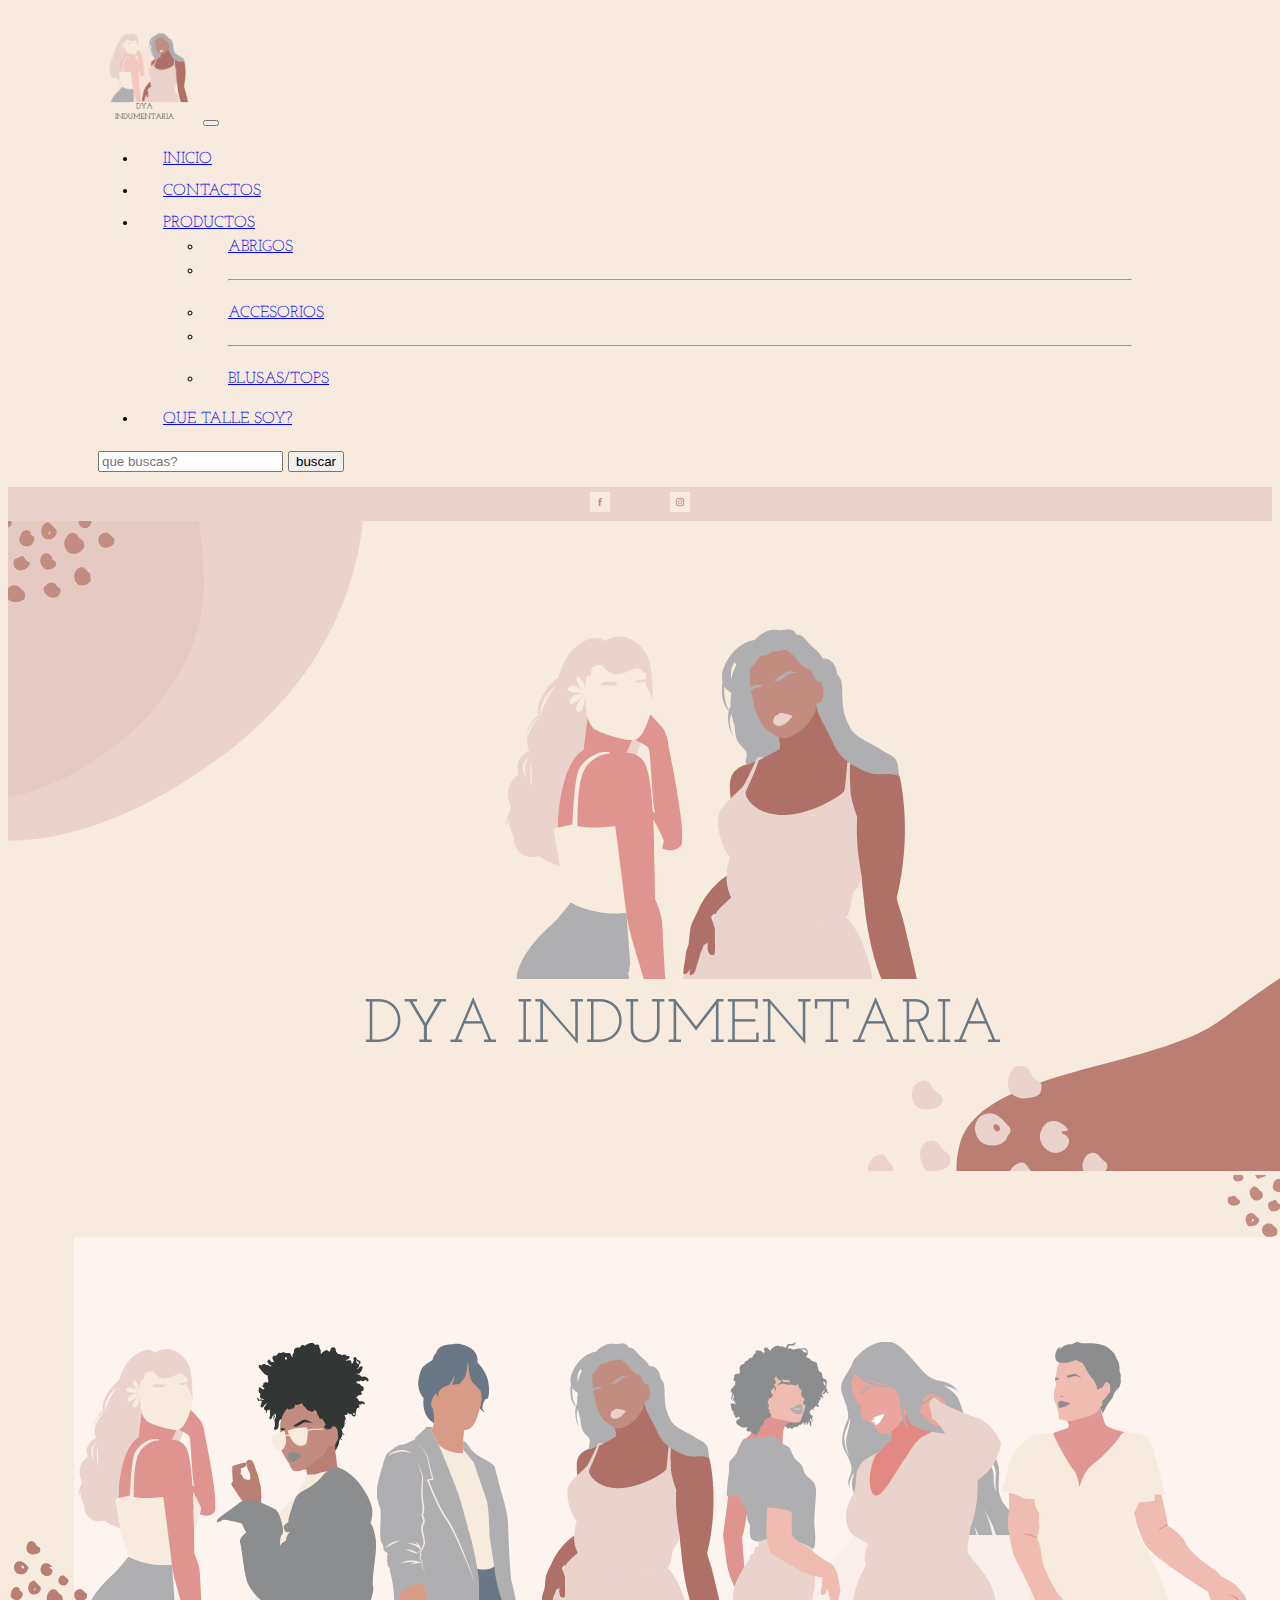
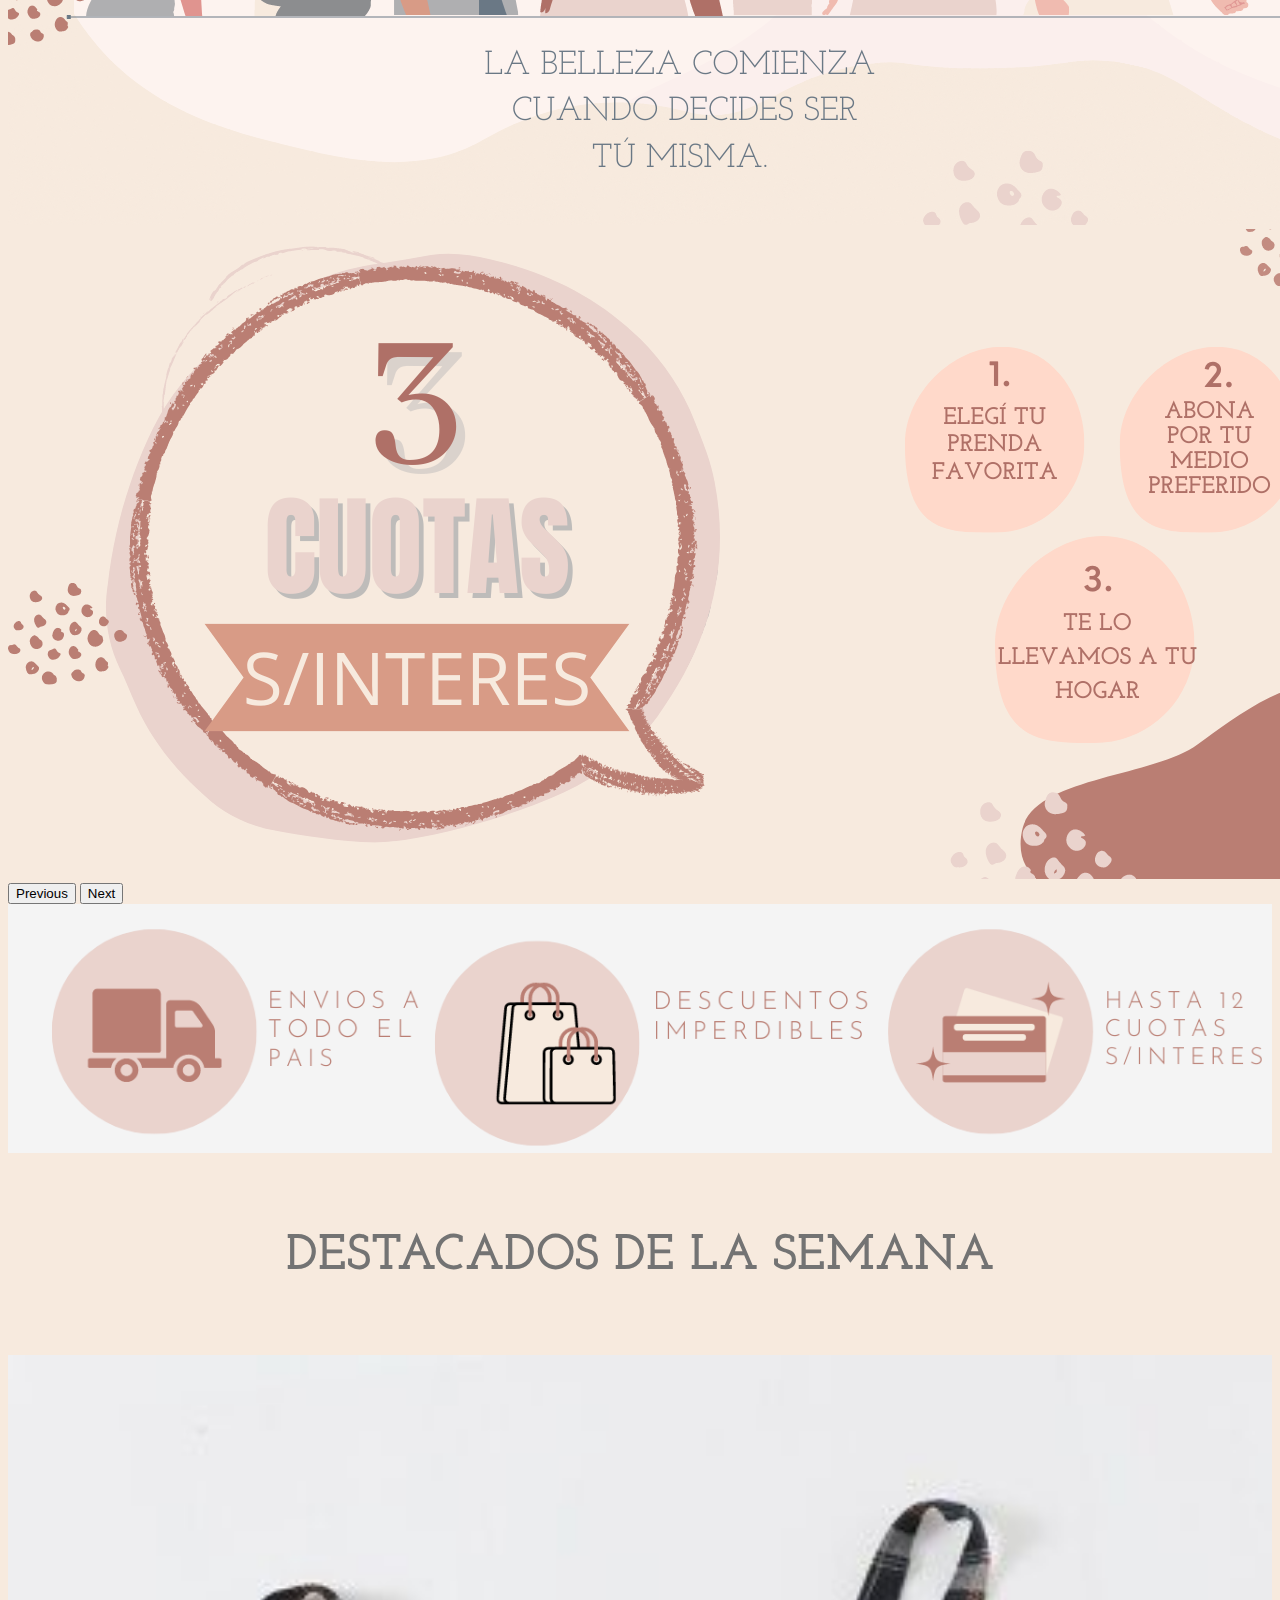
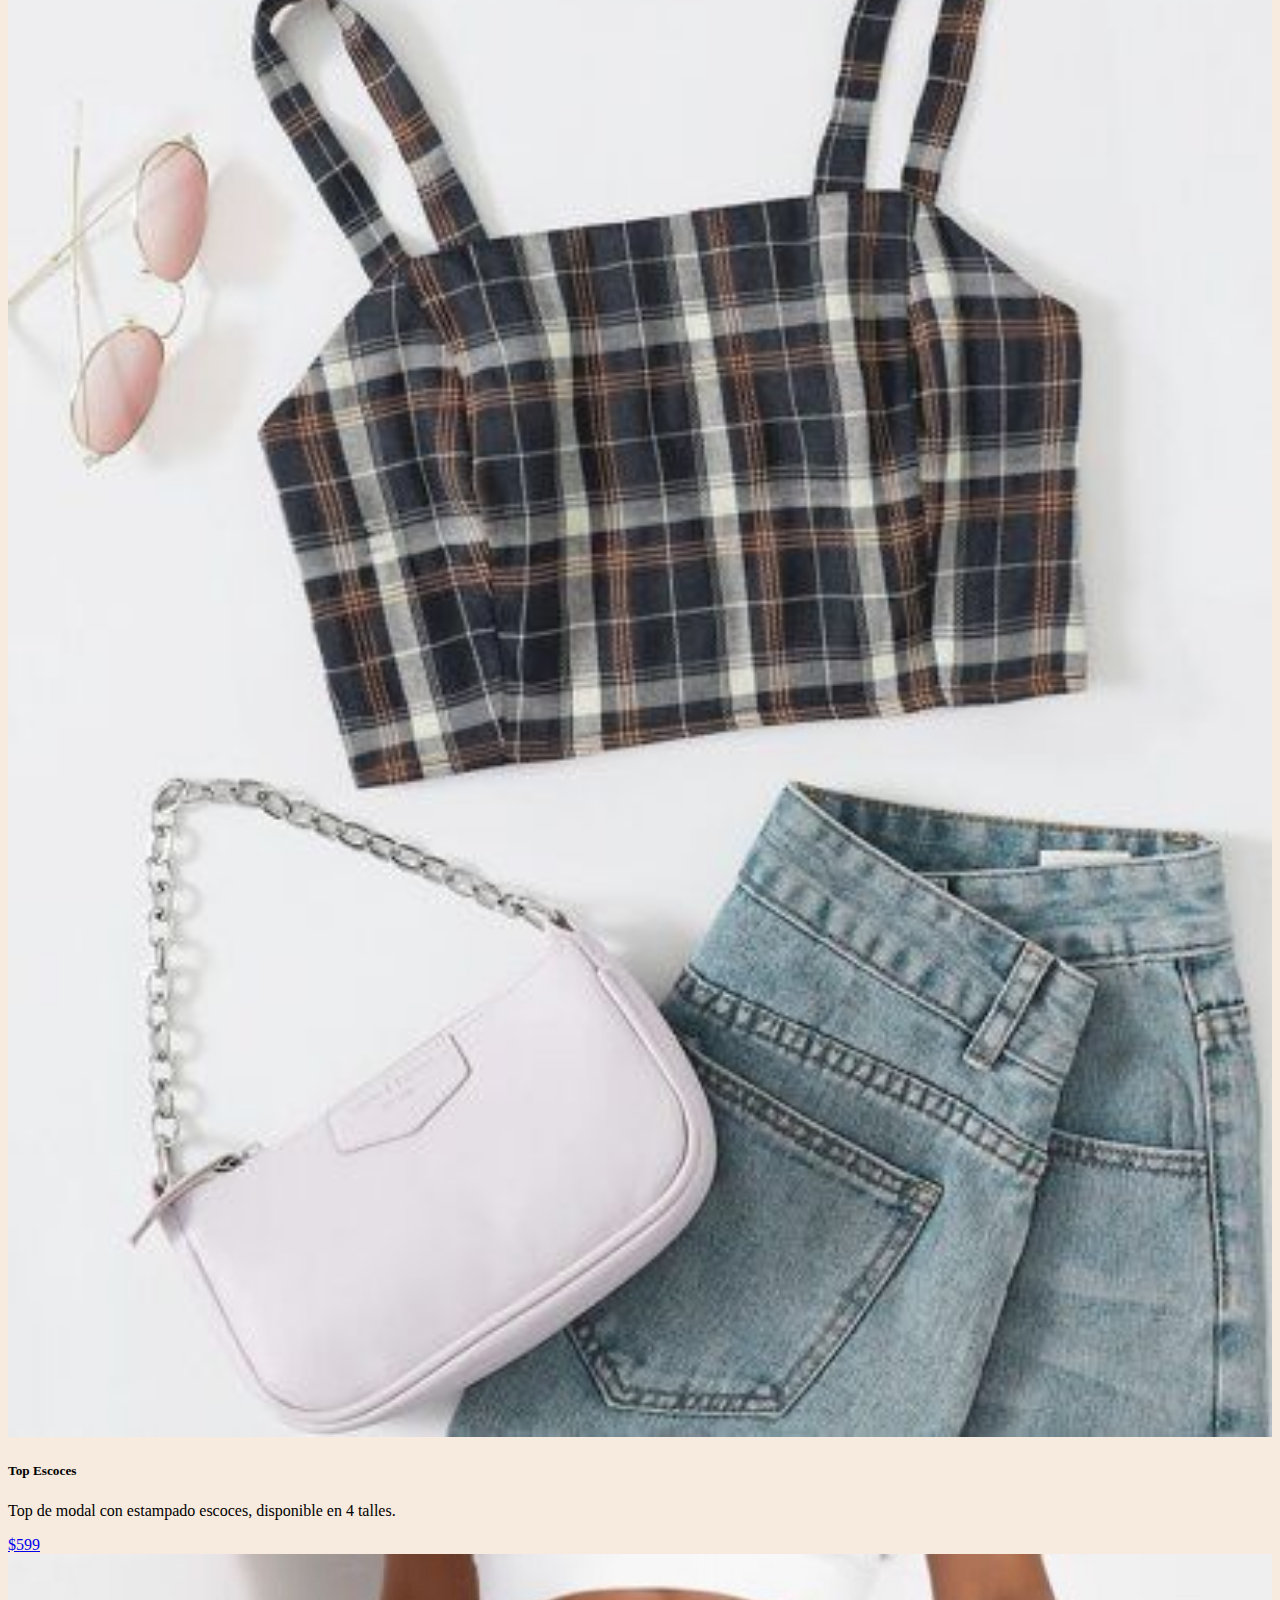
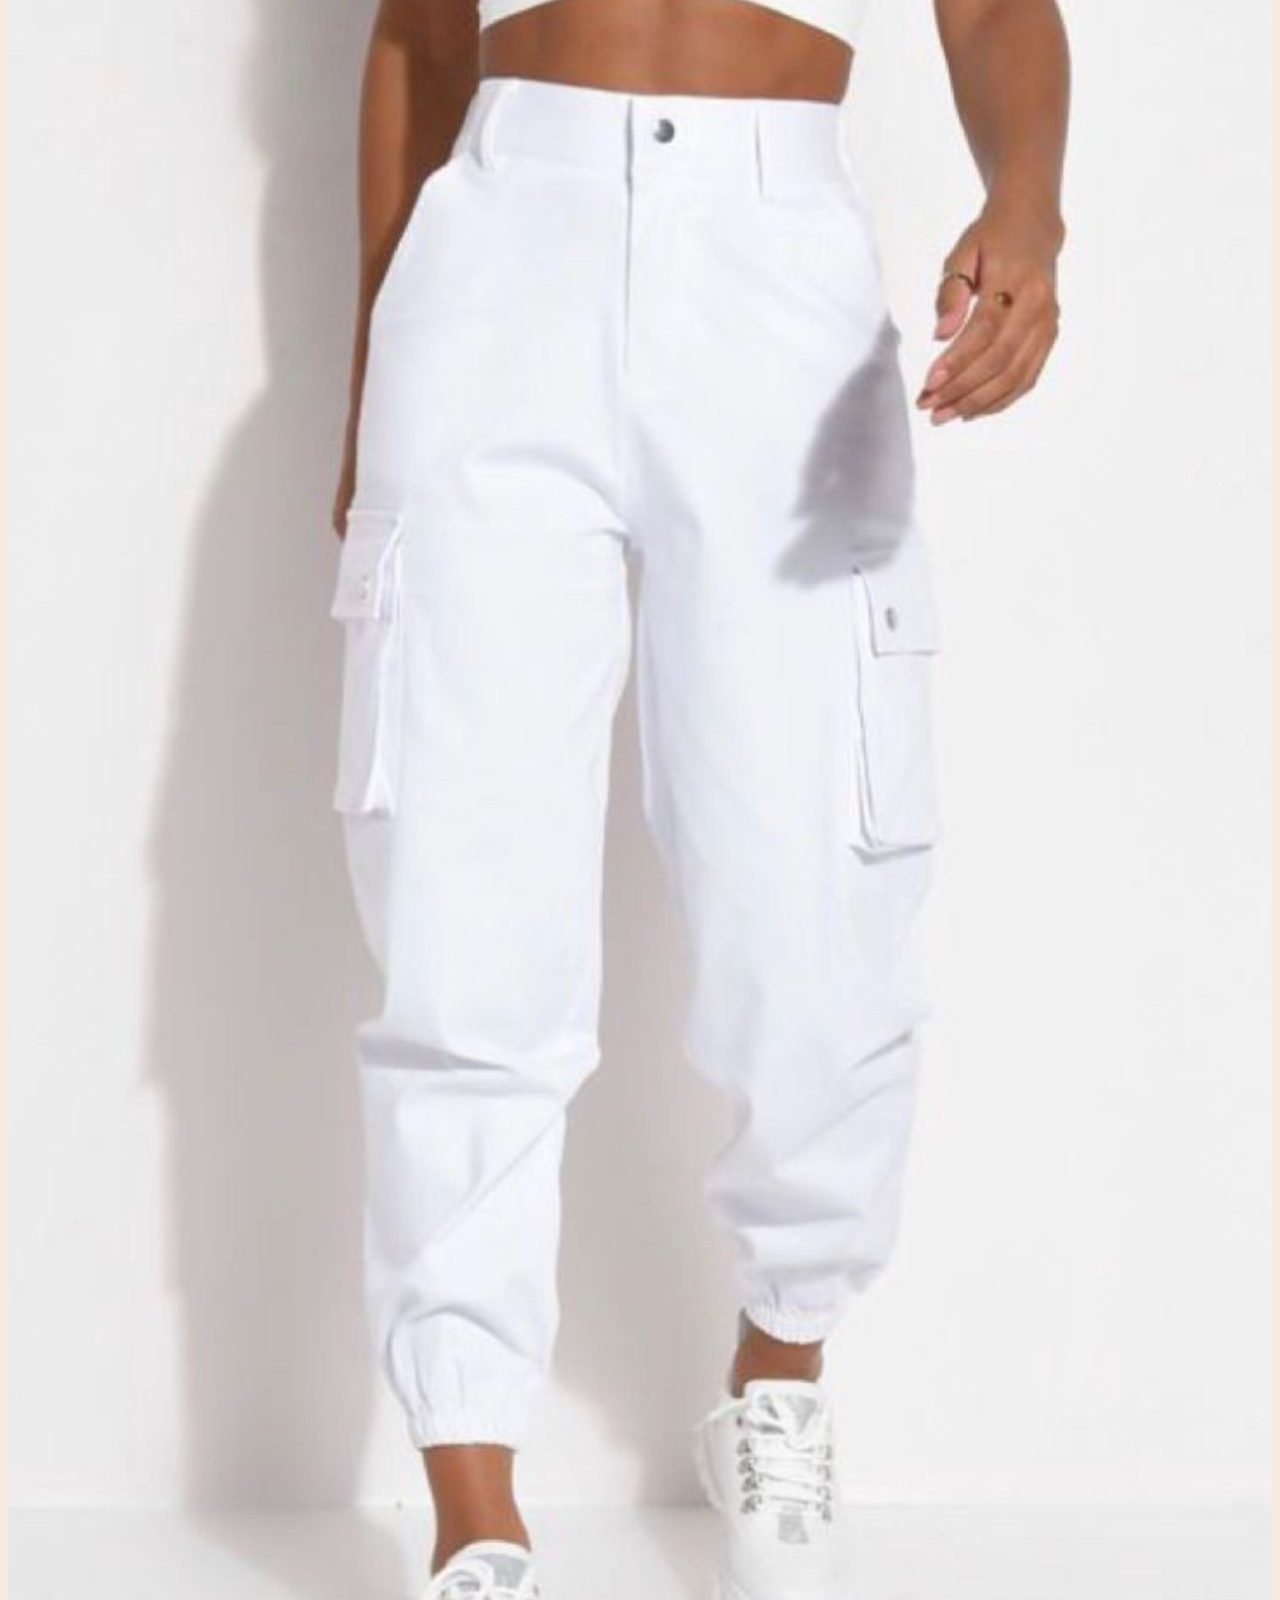
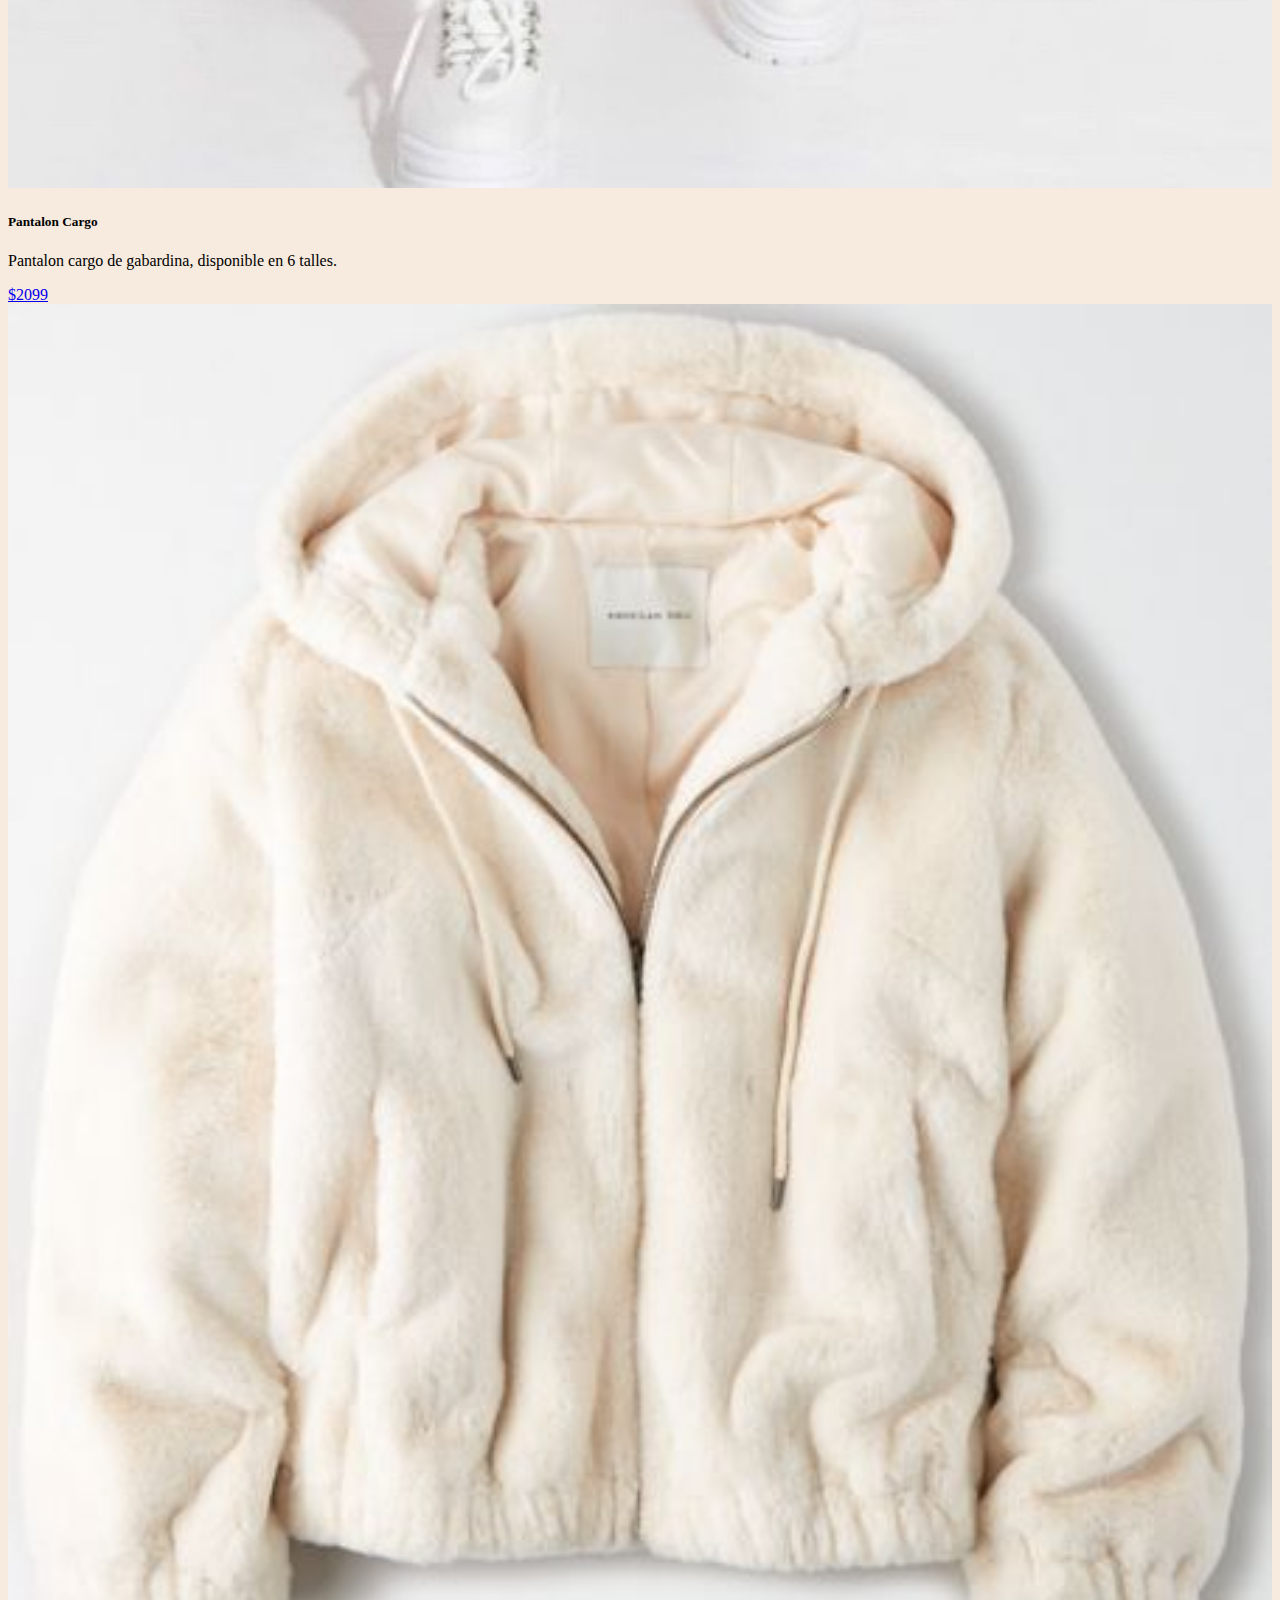
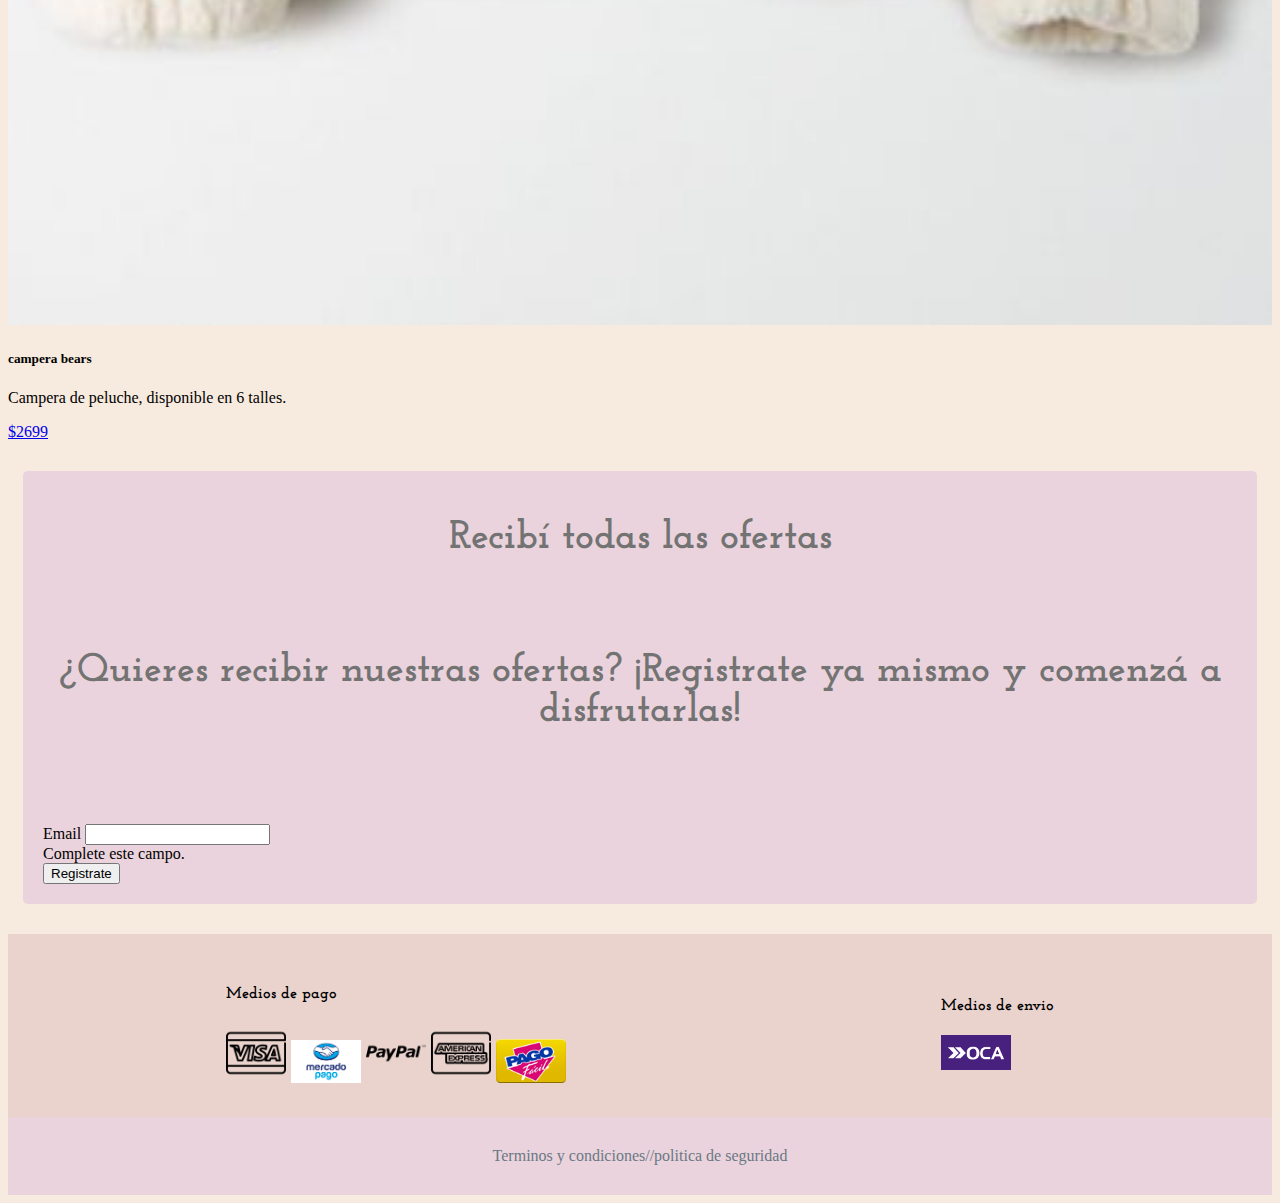
<file: index.html>
<!doctype html>
<html lang="en">
  <head>
    <!-- Required meta tags -->
    <meta charset="utf-8">
    <meta name="viewport" content="width=device-width, initial-scale=1">

    <!--Metaetiquetas-->
    <meta name="description" content="Tienda online de indumentaria femenina 
    con diseños exclusivos para todas las edades y talles reales">
    <meta name="keywords" content="talles reales, diseños exclusivos, 
    indumentaria deportiva, vestidos, descuentos.">

    <!--Protocolo open graph-->
    <meta property="og:title" content="DYA Indumentaria, Talles reales!">
    <meta property="og:author" content="Dany Fournier">
    <meta property="og:description" content="Tienda online de indumentaria femenina 
    con diseños exclusivos para todas las edades y talles reales">


    <!--Fonts-->
    <link rel="preconnect" href="https://fonts.googleapis.com">
    <link rel="preconnect" href="https://fonts.gstatic.com" crossorigin>
    <link href="https://fonts.googleapis.com/css2?family=Josefin+Slab:ital,wght@0,500;0,700;1,300&display=swap" rel="stylesheet">
    <!--CSS-->
    <link rel="stylesheet" href="style.css">
    <!-- Bootstrap CSS -->
    <link href="https://cdn.jsdelivr.net/npm/bootstrap@5.0.2/dist/css/bootstrap.min.css" rel="stylesheet" integrity="sha384-EVSTQN3/azprG1Anm3QDgpJLIm9Nao0Yz1ztcQTwFspd3yD65VohhpuuCOmLASjC" crossorigin="anonymous">

    <title>dya indumentaria femenina || talles reales</title>
  </head>
 <body>
     <!--Header-->
     <header>
         <!--Navbar--> 
         <nav class="navbar navbar-expand-lg navbar-light bg-light menu-conteiner">
             <div class="container">
                 <img src="images/DYA.png" alt="en esta imagen se observa el logo de dya indumentaria femenina." width="100px">
                 <button class="navbar-toggler" type="button" data-bs-toggle="collapse" data-bs-target="#navbarSupportedContent" aria-controls="navbarSupportedContent" aria-expanded="false" aria-label="Toggle navigation">
                     <span class="navbar-toggler-icon"></span>
                 </button>
                  <div class="collapse navbar-collapse d-flex justify-content-center w-100" id="navbarSupportedContent">
                     <ul class="navbar-nav me-auto mb-2 mb-lg-0">
                         <li class="nav-item">
                             <a class="nav-link active" aria-current="page" href="index.html">inicio</a>
                         </li>
                         <li class="nav-item">
                             <a class="nav-link" href="contactos.html">contactos</a>
                         </li>
                         <li class="nav-item dropdown">
                             <a class="nav-link dropdown-toggle" href="productos.html" id="navbarDropdown" role="button" data-bs-toggle="dropdown" aria-expanded="false">
                                 Productos
                             </a>
                             <ul class="dropdown-menu" aria-labelledby="navbarDropdown">
                                 <li><a class="dropdown-item" href="productos.html" id="Abrigos">abrigos</a></li>
                                 <li><hr class="dropdown-divider"></li>
                                 <li><a class="dropdown-item" href="productos.html" id="Accesorios">accesorios</a></li>
                                 <li><hr class="dropdown-divider"></li>
                                 <li><a class="dropdown-item" href="productos.html" id="Remeras">blusas/tops</a></li>
                             </ul>
                         </li>
                         <li class="nav-item">
                            <a class="nav-link" href="talles.html">Que talle soy?</a>
                         </li>
                     </ul>
                     <form class="d-flex">
                         <input class="form-control me-2" type="search" placeholder="que buscas?" aria-label="Search">
                         <button class="btn btn-outline-success" type="submit">buscar</button>
                     </form>
                 </div>
             </div>
          </nav>
          <!--Fin navbar-->

          <!--Redes-->
          <nav class="redes-conteiner">
             <div class="redes">
                 <div class="facebook"> 
                     <a href="https://www.facebook.com/" target="_blank">
                     <img src="images/facebook.png" alt="Facebook" width="20px"></a>
                 </div>
     
                 <div class="instagram"> 
                     <a href="https://instagram.com/dyaindumentaria.ok?igshid=13k0hocmpw1un" target="_blank">
                     <img src="images/instagram.png" alt="Instagram" width="20px"></a>
                 </div>
             </div>
           </nav> 
           <!--Fin Redes-->
     </header>
     <!--Fin Header-->

     <!--Article-->
     <article>
         <!--Carrusel-->
         <section>
              <div id="carouselExampleControls" class="carousel slide" data-bs-ride="carousel">
                  <div class="carousel-inner">
                     <div class="carousel-item active">
                         <img src="images/2.png" class="d-block w-100" alt="en esta imagen se presenta el logo de nuestra marca 'dya indumentaria' ">
                     </div>
                     <div class="carousel-item">
                         <img src="images/1.png" class="d-block w-100" alt="en esta imagen se presenta una ilustracion haciendo referencia a 'cuerpos reales'">
                     </div>
                     <div class="carousel-item">
                         <img src="images/3.png" class="d-block w-100" alt="en esta imagen se presenta la posibilidad de abonar hasta en 3 cuotas sin interes">
                     </div>
                 </div>
                 <button class="carousel-control-prev" type="button" data-bs-target="#carouselExampleControls" data-bs-slide="prev">
                     <span class="carousel-control-prev-icon" aria-hidden="true"></span>
                     <span class="visually-hidden">Previous</span>
                 </button>
                 <button class="carousel-control-next" type="button" data-bs-target="#carouselExampleControls" data-bs-slide="next">
                     <span class="carousel-control-next-icon" aria-hidden="true"></span>
                     <span class="visually-hidden">Next</span>
                 </button>
              </div>
         </section>
         <!--Fin Carrusel-->

         <!--Post Carrusel-->
         <div>
             <img src="images/envios.png" alt="en esta imagen se muestra informacion acerca de envios, descuentos y formas de pago" width="100%">
         </div>
         <!--Fin Post Carrusel-->

         <!--Section 'Destacados'-->
         <section>
             <h1 class="text-center destacados">DESTACADOS DE LA SEMANA</h1>

             <div class="row justify-content-center">
                 <div class="col">
                     <div class="card">
                         <img src="images/top.jpeg" class="card-img-top" alt="En esta imagen se observa un top con estampado escoces en tono tierra" width="100%">
                         <div class="card-body">
                             <h5 class="card-title">Top Escoces</h5>
                             <p class="card-text">Top de modal con estampado escoces, disponible en 4 talles.</p>
                             <a href="#" class="btn btn-primary btn-dark">$599</a>
                         </div>
                      </div>
                 </div>

                 <div class="col">
                     <div class="card">
                         <img src="images/pantalon2.jpeg" class="card-img-top" alt="En esta imagen se observa un pantalon cargo blanco con puños elasticos" width="100%">
                         <div class="card-body">
                             <h5 class="card-title">Pantalon Cargo</h5>
                             <p class="card-text">Pantalon cargo de gabardina, disponible en 6 talles.</p>
                             <a href="#" class="btn btn-primary btn-dark">$2099</a>
                         </div>
                     </div>
                 </div>

                 <div class="col">
                     <div class="card">
                         <img src="images/abrigo4-peluche.jpeg" class="card-img-top" alt="En esta imagen se observa una campera color natural de peluche con cierre escondido" width="100%">
                         <div class="card-body">
                             <h5 class="card-title">campera bears</h5>
                             <p class="card-text">Campera de peluche, disponible en 6 talles.</p>
                             <a href="#" class="btn btn-primary btn-dark">$2699</a>
                         </div>
                     </div>
                 </div>
             </div>
         </section>
         <!--Fin Section 'Destacados'-->
     </article>
     <!--Fin Article-->

     <!--Footer-->
     <footer>
         <!--Registrate-->
         <section class="registrate">
             <h1>Recibí todas las ofertas</h1>
             <h6>¿Quieres recibir nuestras ofertas? ¡Registrate ya mismo y comenzá a disfrutarlas!</h6>
        
             <form>
                 <div class="mb-3">
                     <label for="exampleInputEmail1" class="form-label text-center">Email</label>
                     <input type="email" class="form-control" id="exampleInputEmail1" aria-describedby="emailHelp">
                     <div id="emailHelp" class="form-text text-center">Complete este campo.</div>
                 </div>
            
                 <div class="d-grid gap-2 col-2 mx-auto">
                     <button type="submit" class="btn btn-primary btn-dark">Registrate</button>
                 </div>
             </form>
          </section>
          <!--Fin Registrate-->
  
          <!--Medios de pago//envios-->
          <section class="medios-container">
             <section class="medios-container-second">
                 <section class="medios">
                     <h4 class="style-paragraph">Medios de pago</h4>
                     <img src="images/visa.png" alt="tarjeta visa" width="60px">
                     <img src="images/mercadopago@2x.png" alt="Mercado pago" width="70px">
                     <img src="images/logotipo-de-paypal.png" alt="paypal" width="60px">
                     <img src="images/american-express.png" alt="american express"  width="60px">
                     <img src="images/pagofacil@2x.png" alt="Pago facil" width="70px">
                 </section>
  
                 <section class="medios">
                     <h4>Medios de envio</h4>
                     <img src="images/oca@2x.png" alt="OCA" width="70px">
                 </section>
             </section>
             <!--Fin Medios de pago//envios-->
  
             <!--Terminos y condiciones//politica de seguridad-->
             <div class="tyc">
                 <a href="tyc.html">Terminos y condiciones//politica de seguridad</a>
             </div>
         </section>
     </footer>
     <!--Fin Footer-->
   


      <!--Bootstrap JS -->
      <script src="https://cdn.jsdelivr.net/npm/@popperjs/core@2.9.2/dist/umd/popper.min.js" integrity="sha384-IQsoLXl5PILFhosVNubq5LC7Qb9DXgDA9i+tQ8Zj3iwWAwPtgFTxbJ8NT4GN1R8p" crossorigin="anonymous"></script>
      <script src="https://cdn.jsdelivr.net/npm/bootstrap@5.0.2/dist/js/bootstrap.min.js" integrity="sha384-cVKIPhGWiC2Al4u+LWgxfKTRIcfu0JTxR+EQDz/bgldoEyl4H0zUF0QKbrJ0EcQF" crossorigin="anonymous"></script>
 </body>
</html>
</file>
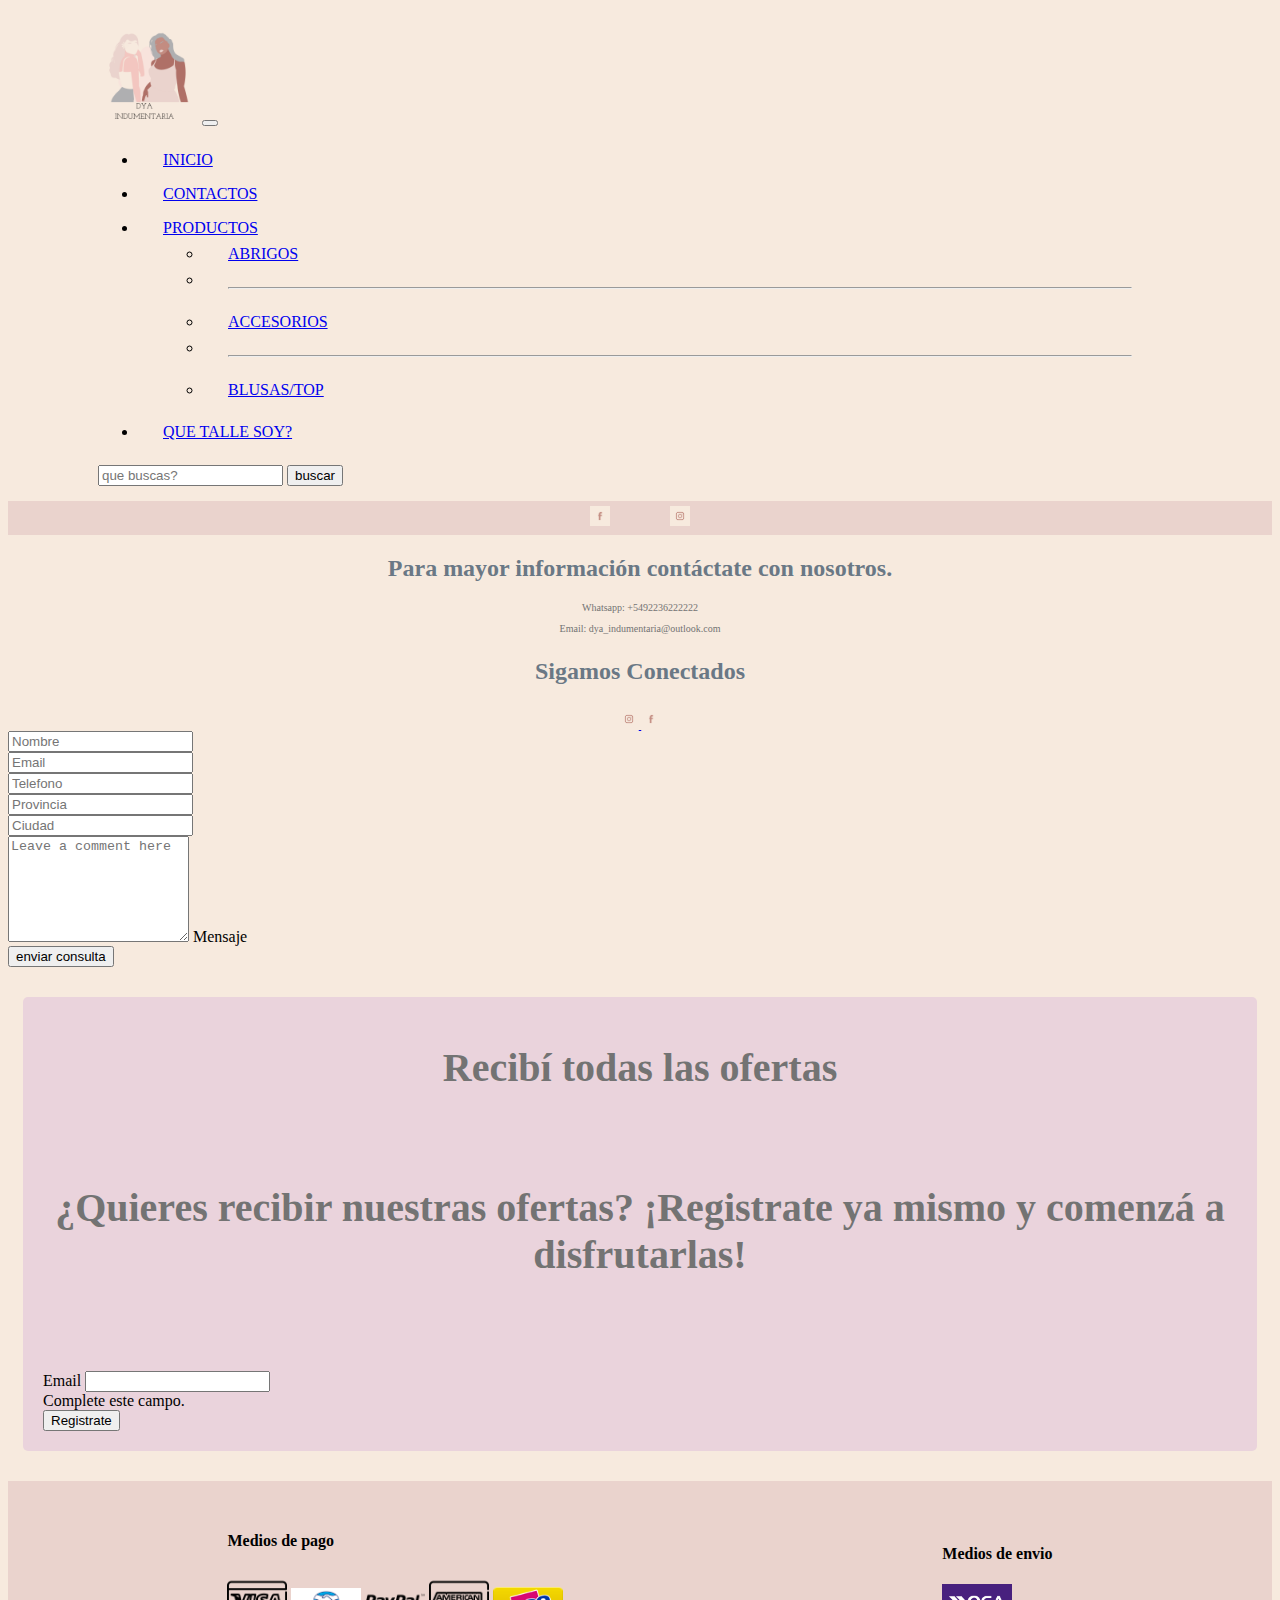
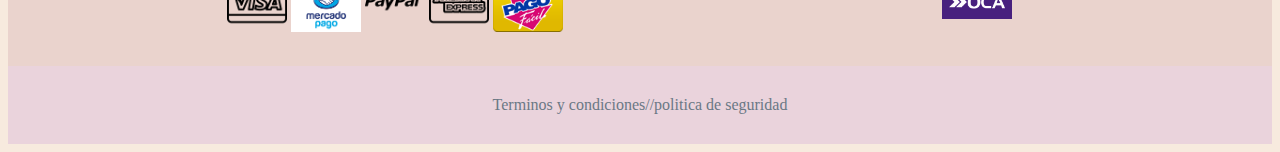
<file: contactos.html>
<!doctype html>
<html lang="en">
  <head>
    <!-- Required meta tags -->
    <meta charset="utf-8">
    <meta name="viewport" content="width=device-width, initial-scale=1">

    <!-- Bootstrap CSS -->
    <link href="https://cdn.jsdelivr.net/npm/bootstrap@5.0.1/dist/css/bootstrap.min.css" rel="stylesheet" 
    integrity="sha384-+0n0xVW2eSR5OomGNYDnhzAbDsOXxcvSN1TPprVMTNDbiYZCxYbOOl7+AMvyTG2x" crossorigin="anonymous">

    <!--CSS-->
    <link rel="stylesheet" href="style.css">

    <!--Fonts-->
    <link rel="preconnect" href="https://fonts.gstatic.com">
    <link href="https://fonts.googleapis.com/css2?family=Viaoda+Libre&display=swap" rel="stylesheet">

    <title>Contactos dya indumentaria femenina || talles reales</title>
  </head>
  
  <body>
      <header>
         <!--Navbar-->
         <nav class="navbar navbar-expand-lg navbar-light bg-light menu-conteiner">
             <div class="container">
                 <img src="images/DYA.png" alt="en esta imagen se observa el logo de dya indumentaria femenina." width="100px">
                 <button class="navbar-toggler" type="button" data-bs-toggle="collapse" data-bs-target="#navbarSupportedContent" aria-controls="navbarSupportedContent" aria-expanded="false" aria-label="Toggle navigation">
                     <span class="navbar-toggler-icon"></span>
                 </button>
                 <div class="collapse navbar-collapse d-flex justify-content-center w-100" id="navbarSupportedContent">
                     <ul class="navbar-nav me-auto mb-2 mb-lg-0">
                           <li class="nav-item">
                             <a class="nav-link active" aria-current="page" href="index.html">inicio</a>
                          </li>
                          <li class="nav-item">
                             <a class="nav-link" href="contactos.html">contactos</a>
                          </li>
                          <li class="nav-item dropdown">
                             <a class="nav-link dropdown-toggle" href="#" id="navbarDropdown" role="button" data-bs-toggle="dropdown" aria-expanded="false">
                                Productos
                             </a>
                             <ul class="dropdown-menu" aria-labelledby="navbarDropdown">
                                 <li><a class="dropdown-item" href="productos.html" id="Abrigos">abrigos</a></li>
                                 <li><hr class="dropdown-divider"></li>
                                 <li><a class="dropdown-item" href="productos.html" id="Accesorios">accesorios</a></li>
                                 <li><hr class="dropdown-divider"></li>
                                 <li><a class="dropdown-item" href="productos.html" id="Remeras">blusas/top</a></li>
                             </ul>
                          </li>
                          <li class="nav-item">
                             <a class="nav-link" href="talles.html">Que talle soy?</a>
                          </li>
                      </ul>
                      <form class="d-flex">
                         <input class="form-control me-2" type="search" placeholder="que buscas?" aria-label="Search">
                         <button class="btn btn-outline-success" type="submit">buscar</button>
                     </form>
                  </div>
              </div>
          </nav>
          <!--Fin Navbar--> 
      
          <!--Redes-->
         <nav class="redes-conteiner">
             <div class="redes">
                 <div class="facebook"> 
                     <a href="https://www.facebook.com/" target="_blank">
                     <img src="images/facebook.png" alt="Facebook" width="20px"></a>
                 </div>

                 <div class="instagram"> 
                     <a href="https://instagram.com/dyaindumentaria.ok?igshid=13k0hocmpw1un" target="_blank">
                     <img src="images/instagram.png" alt="Instagram" width="20px"></a>
                 </div>
             </div>
         </nav> 
          <!--Fin Redes-->
     </header>

     <article>
         <header class="contactos-container">
             <h2>Para mayor información contáctate con nosotros.</h2>
             <p>Whatsapp: +5492236222222</p> 
             <p>Email: dya_indumentaria@outlook.com</p>
 
             <nav>
                 <h3>Sigamos Conectados</h3>
                 <a href="https://instagram.com/dyaindumentaria.ok?igshid=13k0hocmpw1un" target="_blank">
                     <img src="images/instagram.png" alt="Logo instagram" width="20px">
                 </a>
                 <a href="https://www.facebook.com/" target="_blank">
                     <img src="images/facebook.png" alt="Logo facebook" width="20px">
                 </a>
             </nav>
         </header>
 
 
         <section class="email-container">
             <div class="row email">
                 <div class="col">
                     <input type="text" class="form-control" placeholder="Nombre" aria-label="Nombre">
                 </div>
 
                 <div class="col">
                     <input type="text" class="form-control" placeholder="Email" aria-label="Email">
                 </div>
             </div>
 
             <div class="row g-3 email"> 
                 <div class="col-sm">
                     <input type="text" class="form-control" placeholder="Telefono" aria-label="Telefono">
                 </div>
 
                 <div class="col-sm-5">
                     <input type="text" class="form-control" placeholder="Provincia" aria-label="Provincia">
                 </div>
 
                 <div class="col-sm">
                     <input type="text" class="form-control" placeholder="Ciudad" aria-label="Ciudad">
                 </div>
             </div>
 
             <div class="form-floating email">
                 <textarea class="form-control" placeholder="Leave a comment here" id="floatingTextarea2" style="height: 100px"></textarea>
                 <label for="floatingTextarea2">Mensaje</label>
             </div>
 
             <div class="d-grid gap-2 email">
                 <button class="btn btn-primary btn-light" type="button">enviar consulta</button>
             </div>
         </section>
     </article>

     <footer>
         <!--Registrate-->
         <section class="registrate">
             <h1>Recibí todas las ofertas</h1>
             <h6>¿Quieres recibir nuestras ofertas? ¡Registrate ya mismo y comenzá a disfrutarlas!</h6>
             <form>
                 <div class="mb-3">
                     <label for="exampleInputEmail1" class="form-label text-center">Email</label>
                     <input type="email" class="form-control" id="exampleInputEmail1" aria-describedby="emailHelp">
                     <div id="emailHelp" class="form-text text-center">Complete este campo.</div>
                 </div>
           
                 <div class="d-grid gap-2 col-2 mx-auto">
                     <button type="submit" class="btn btn-primary btn-dark">Registrate</button>
                 </div>
             </form>
         </section>
         <!--Fin Registrate-->
   
         <!--Medios de pago//envios-->
         <section class="medios-container">
              <section class="medios-container-second">
                 <section class="medios">
                     <h4 class="style-paragraph">Medios de pago</h4>
                     <img src="images/visa.png" alt="tarjeta visa" width="60px">
                     <img src="images/mercadopago@2x.png" alt="Mercado pago" width="70px">
                     <img src="images/logotipo-de-paypal.png" alt="paypal" width="60px">
                     <img src="images/american-express.png" alt="american express"  width="60px">
                     <img src="images/pagofacil@2x.png" alt="Pago facil" width="70px">
                 </section>
   
                 <section class="medios">
                     <h4>Medios de envio</h4>
                     <img src="images/oca@2x.png" alt="OCA" width="70px">
                 </section>
              </section>
              <!--Fin Medios de pago//envios-->
   
              <!--Terminos y condiciones//politica de seguridad-->
              <div class="tyc">
                 <a href="tyc.html">Terminos y condiciones//politica de seguridad</a>
             </div>
          </section>
      </footer>

        <!--JS-->
        <script src="https://cdn.jsdelivr.net/npm/@popperjs/core@2.9.2/dist/umd/popper.min.js" integrity="sha384-IQsoLXl5PILFhosVNubq5LC7Qb9DXgDA9i+tQ8Zj3iwWAwPtgFTxbJ8NT4GN1R8p" crossorigin="anonymous"></script>
        <script src="https://cdn.jsdelivr.net/npm/bootstrap@5.0.1/dist/js/bootstrap.min.js" integrity="sha384-Atwg2Pkwv9vp0ygtn1JAojH0nYbwNJLPhwyoVbhoPwBhjQPR5VtM2+xf0Uwh9KtT" crossorigin="anonymous"></script>
  </body>
</html>
</file>
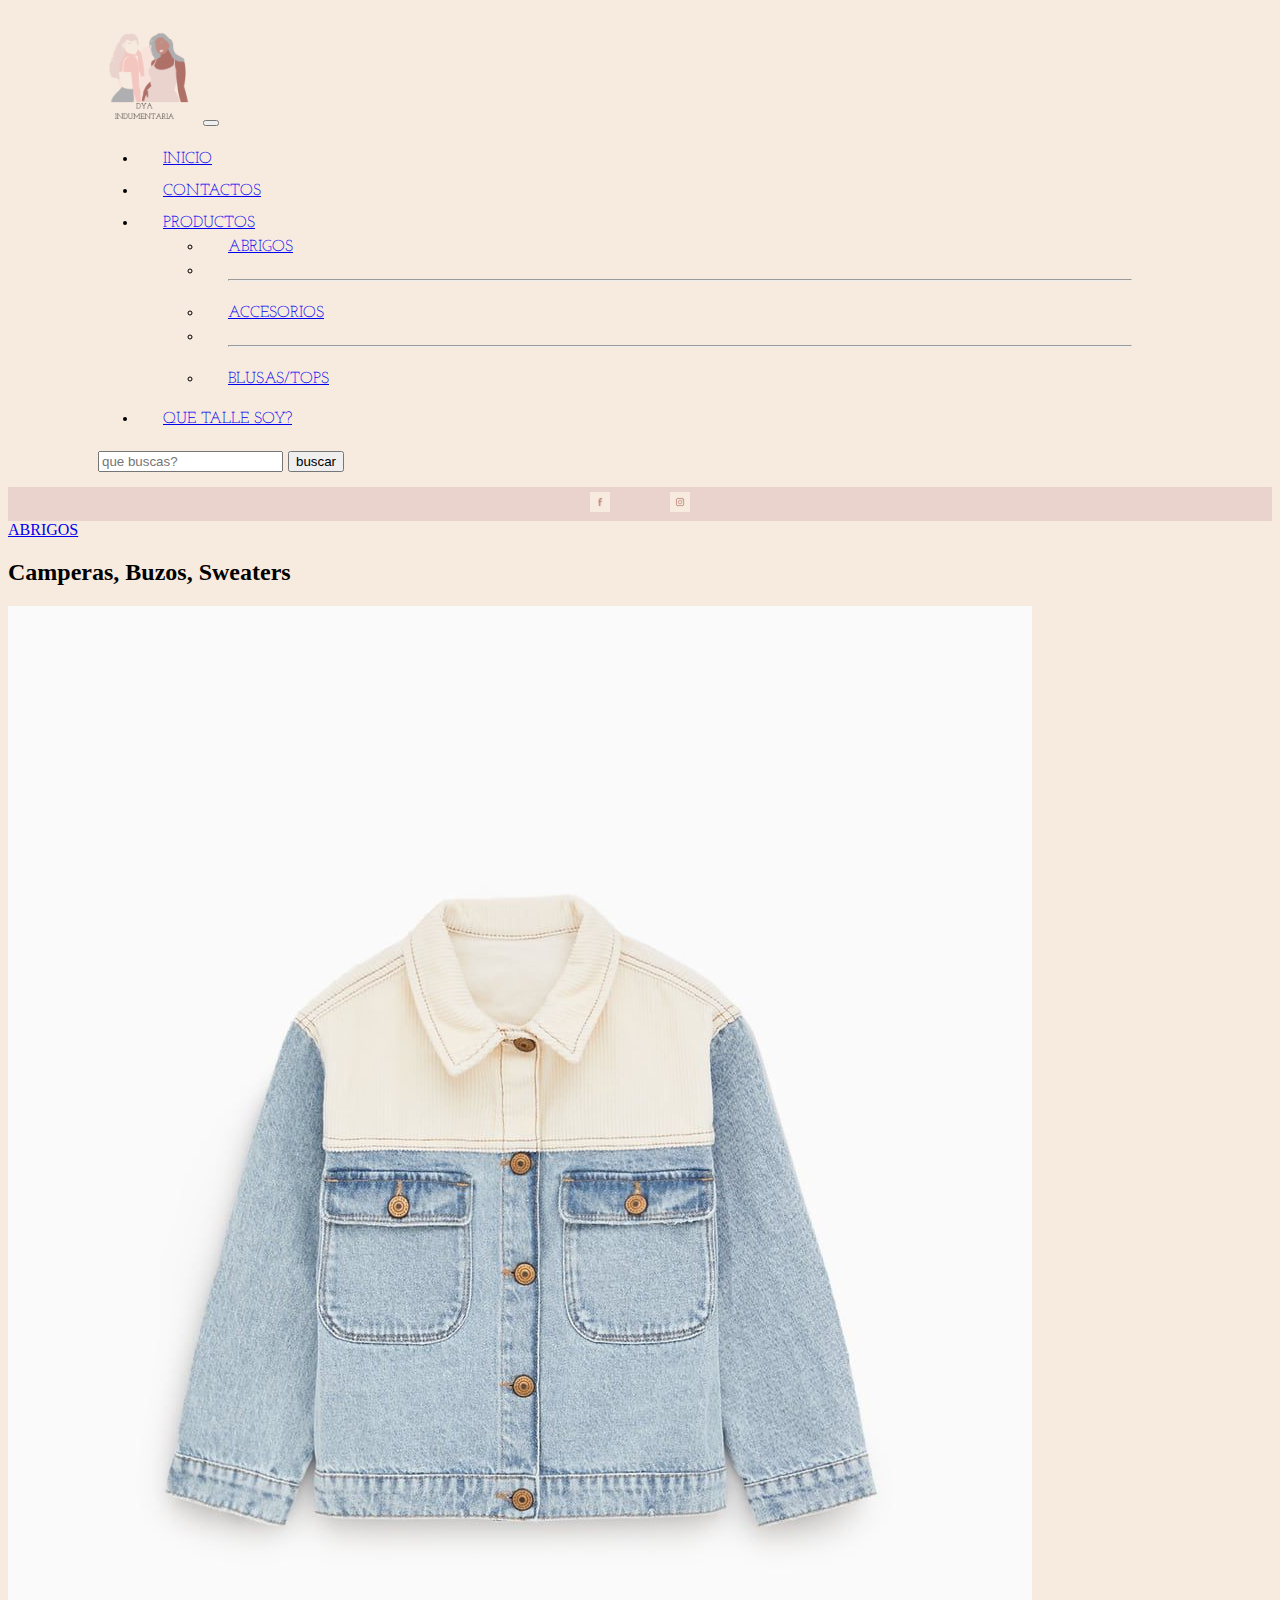
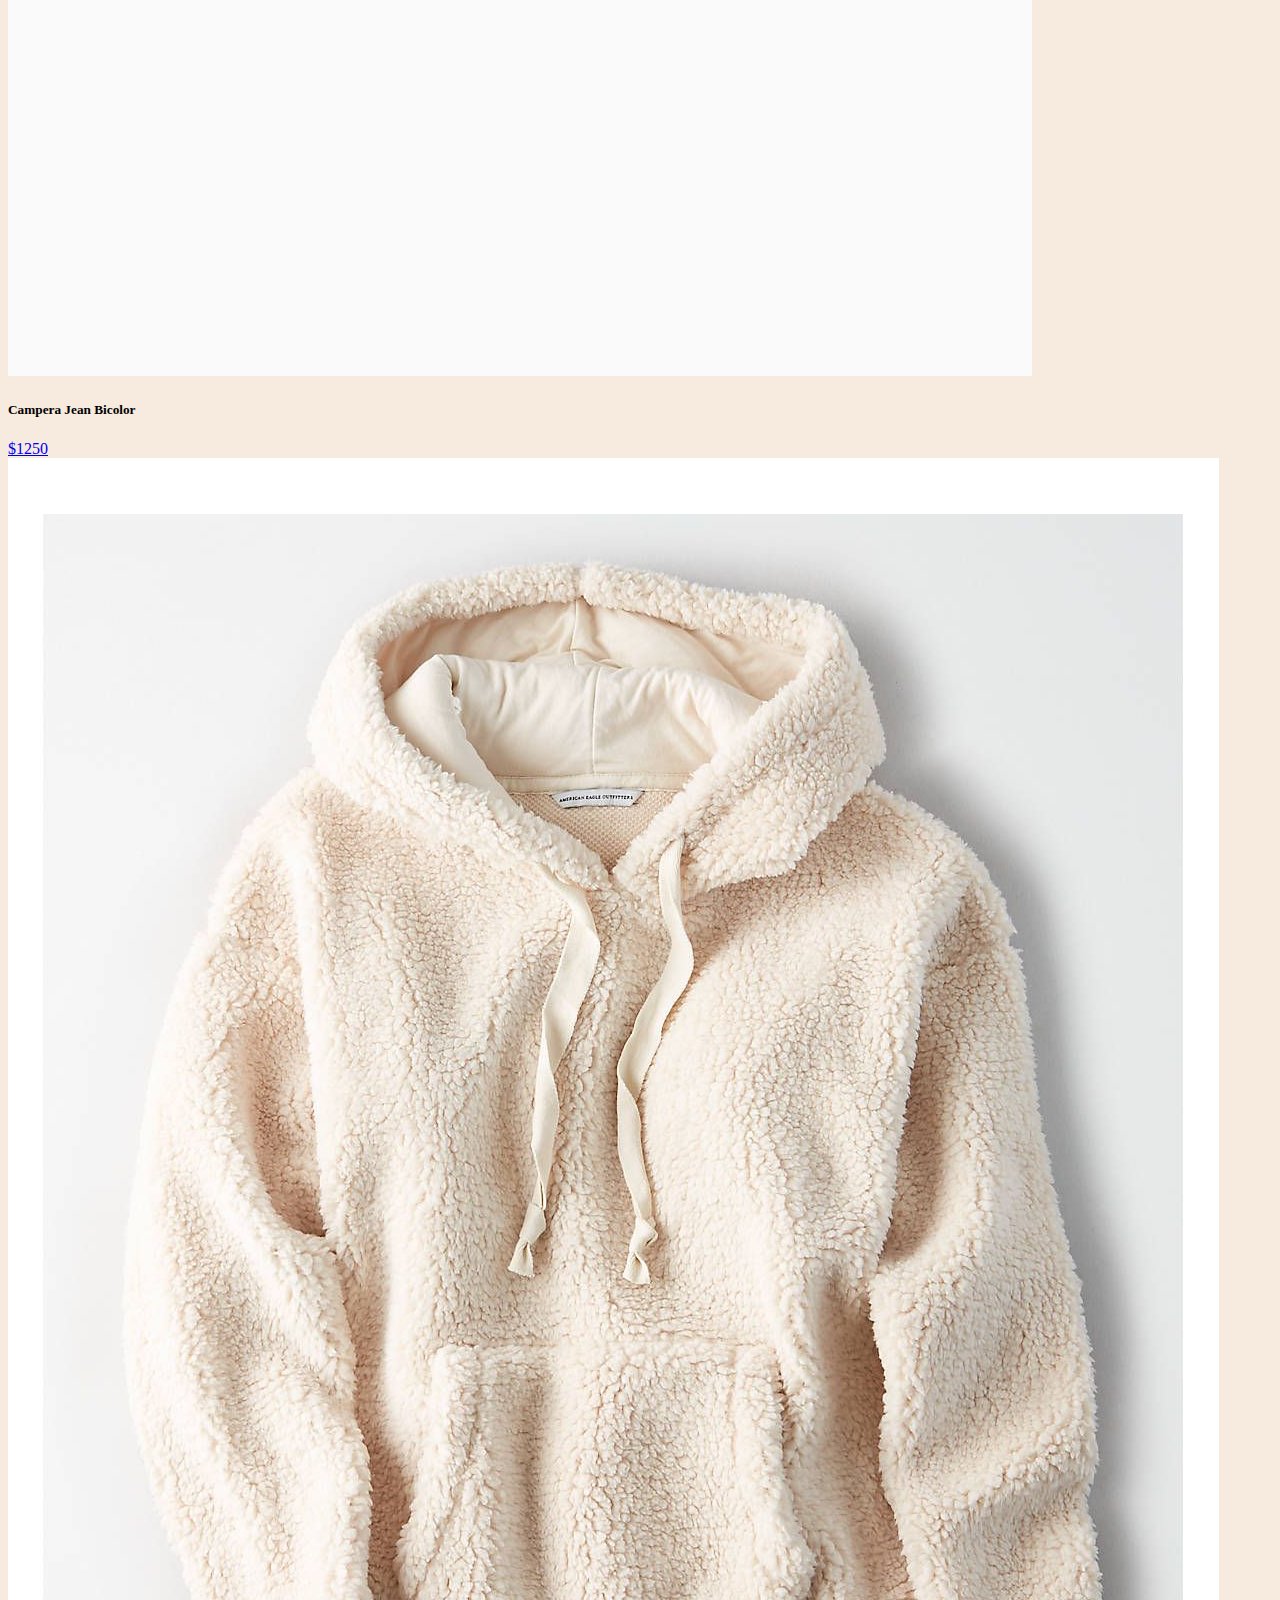
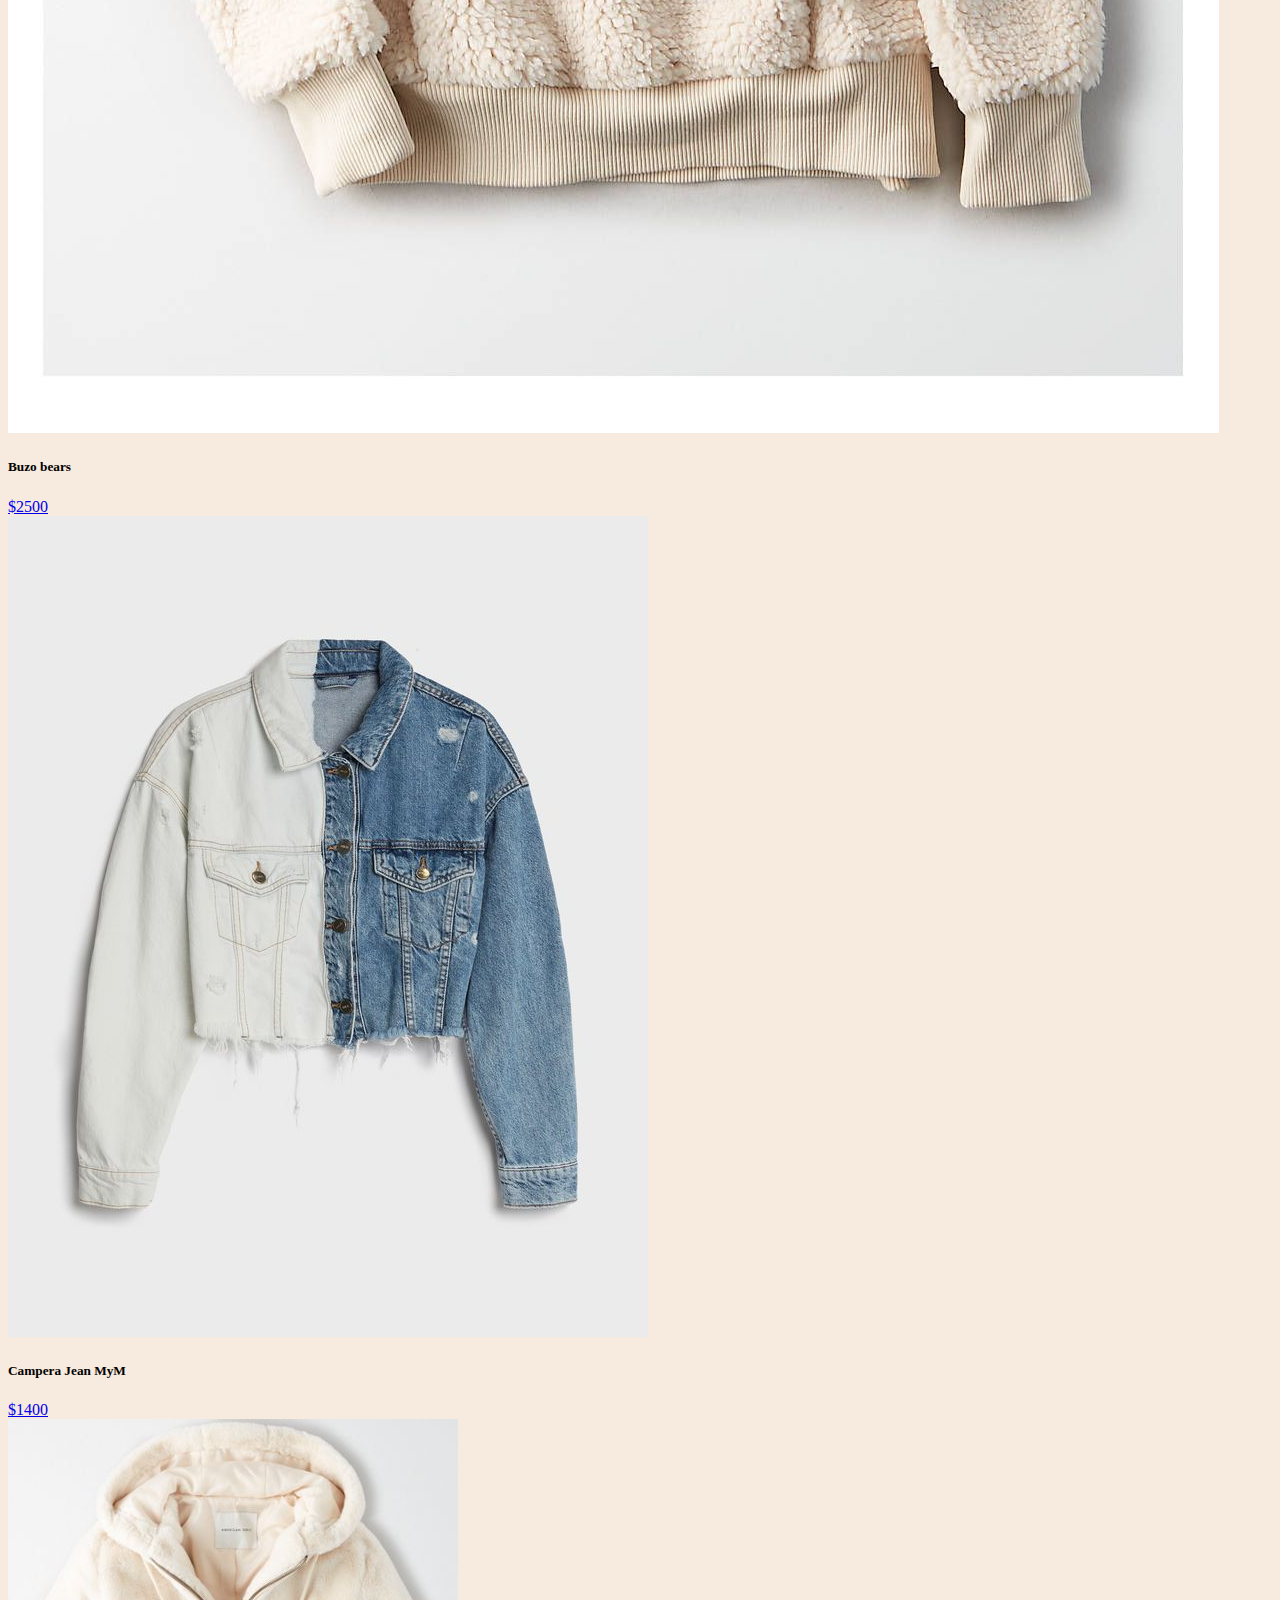
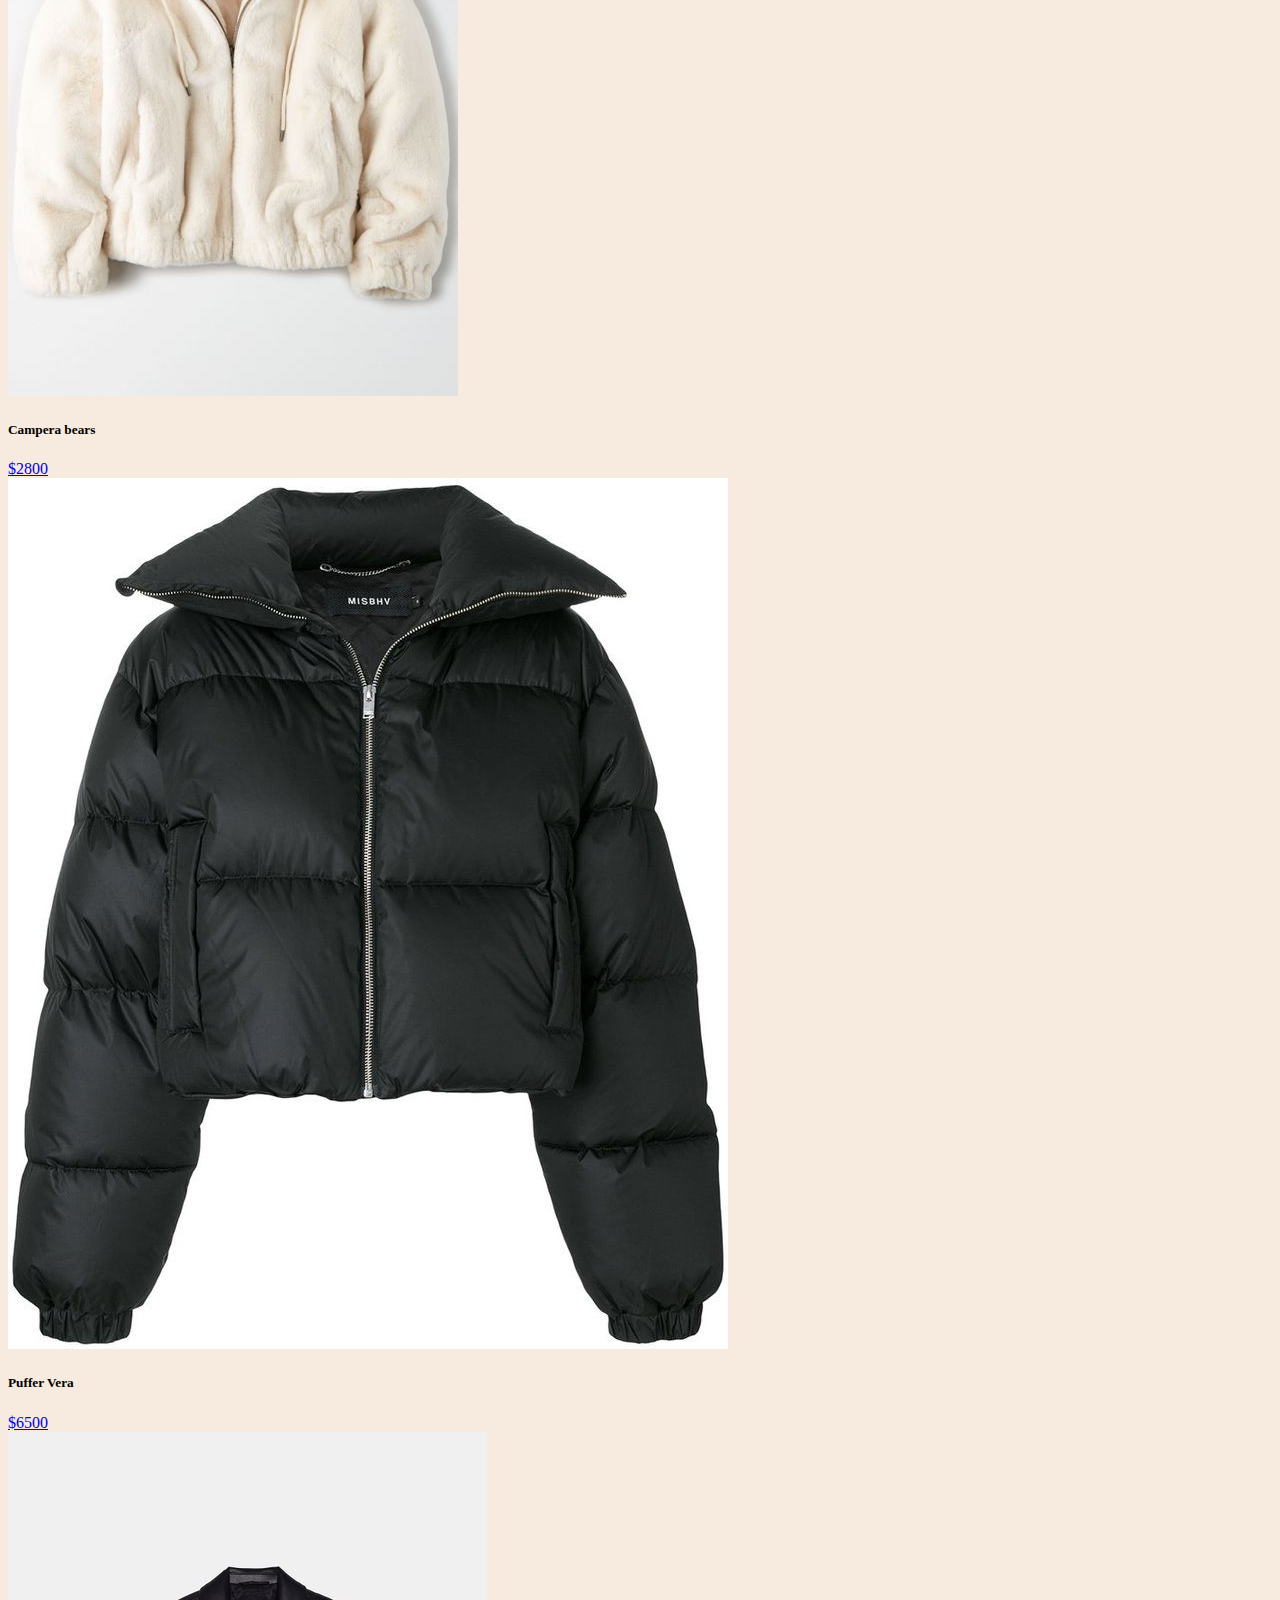
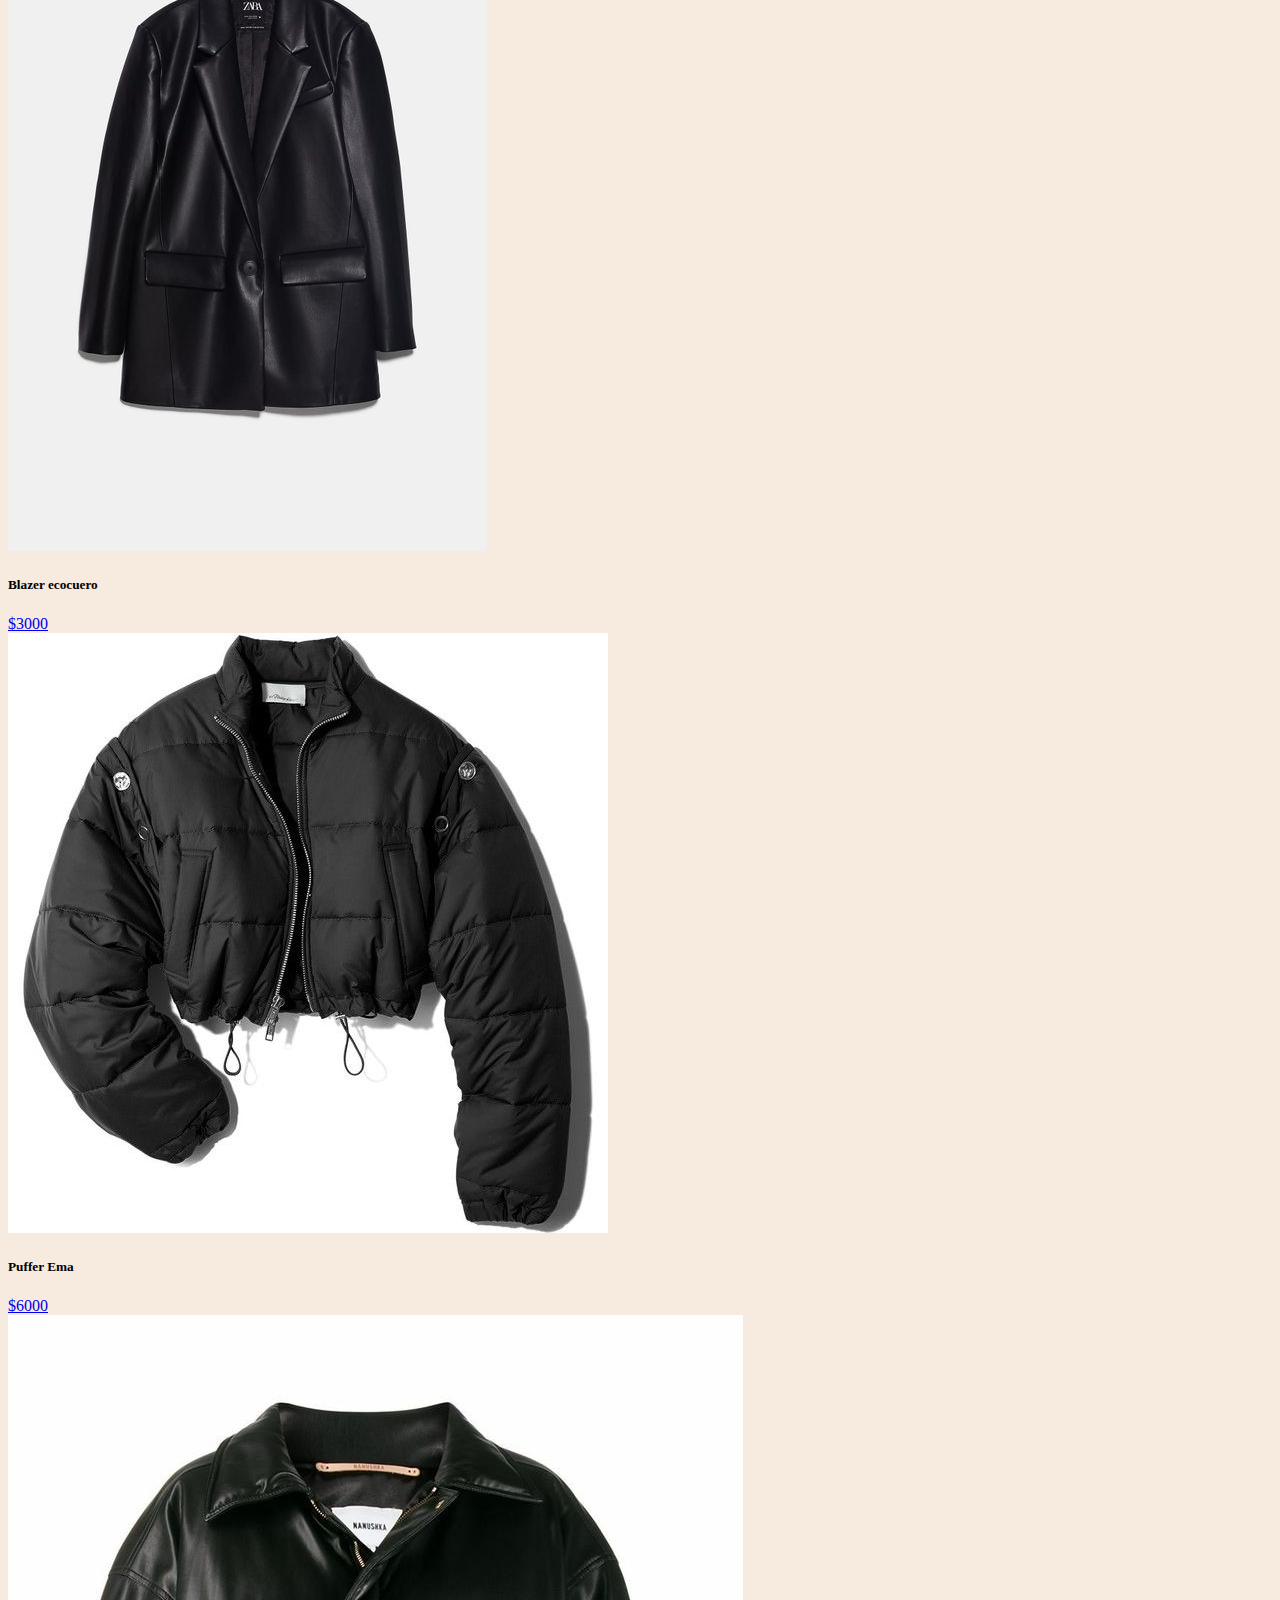
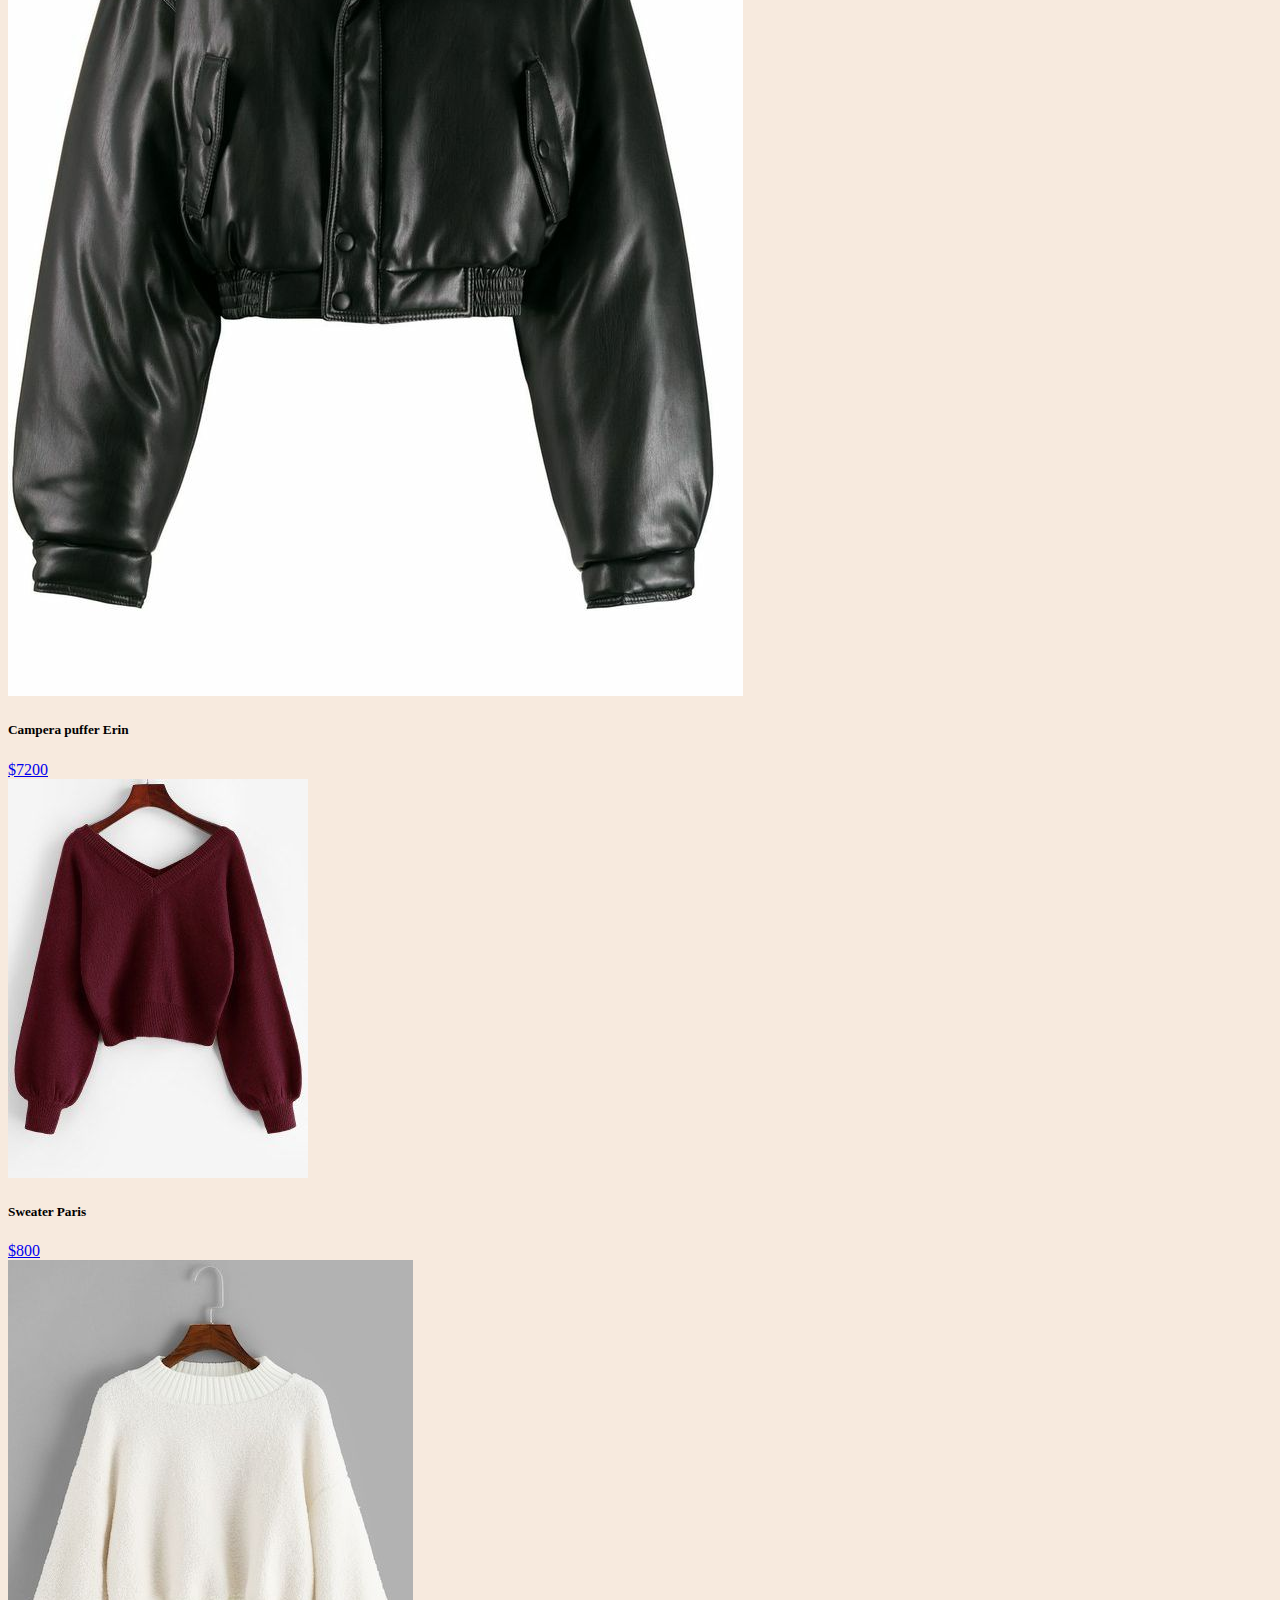
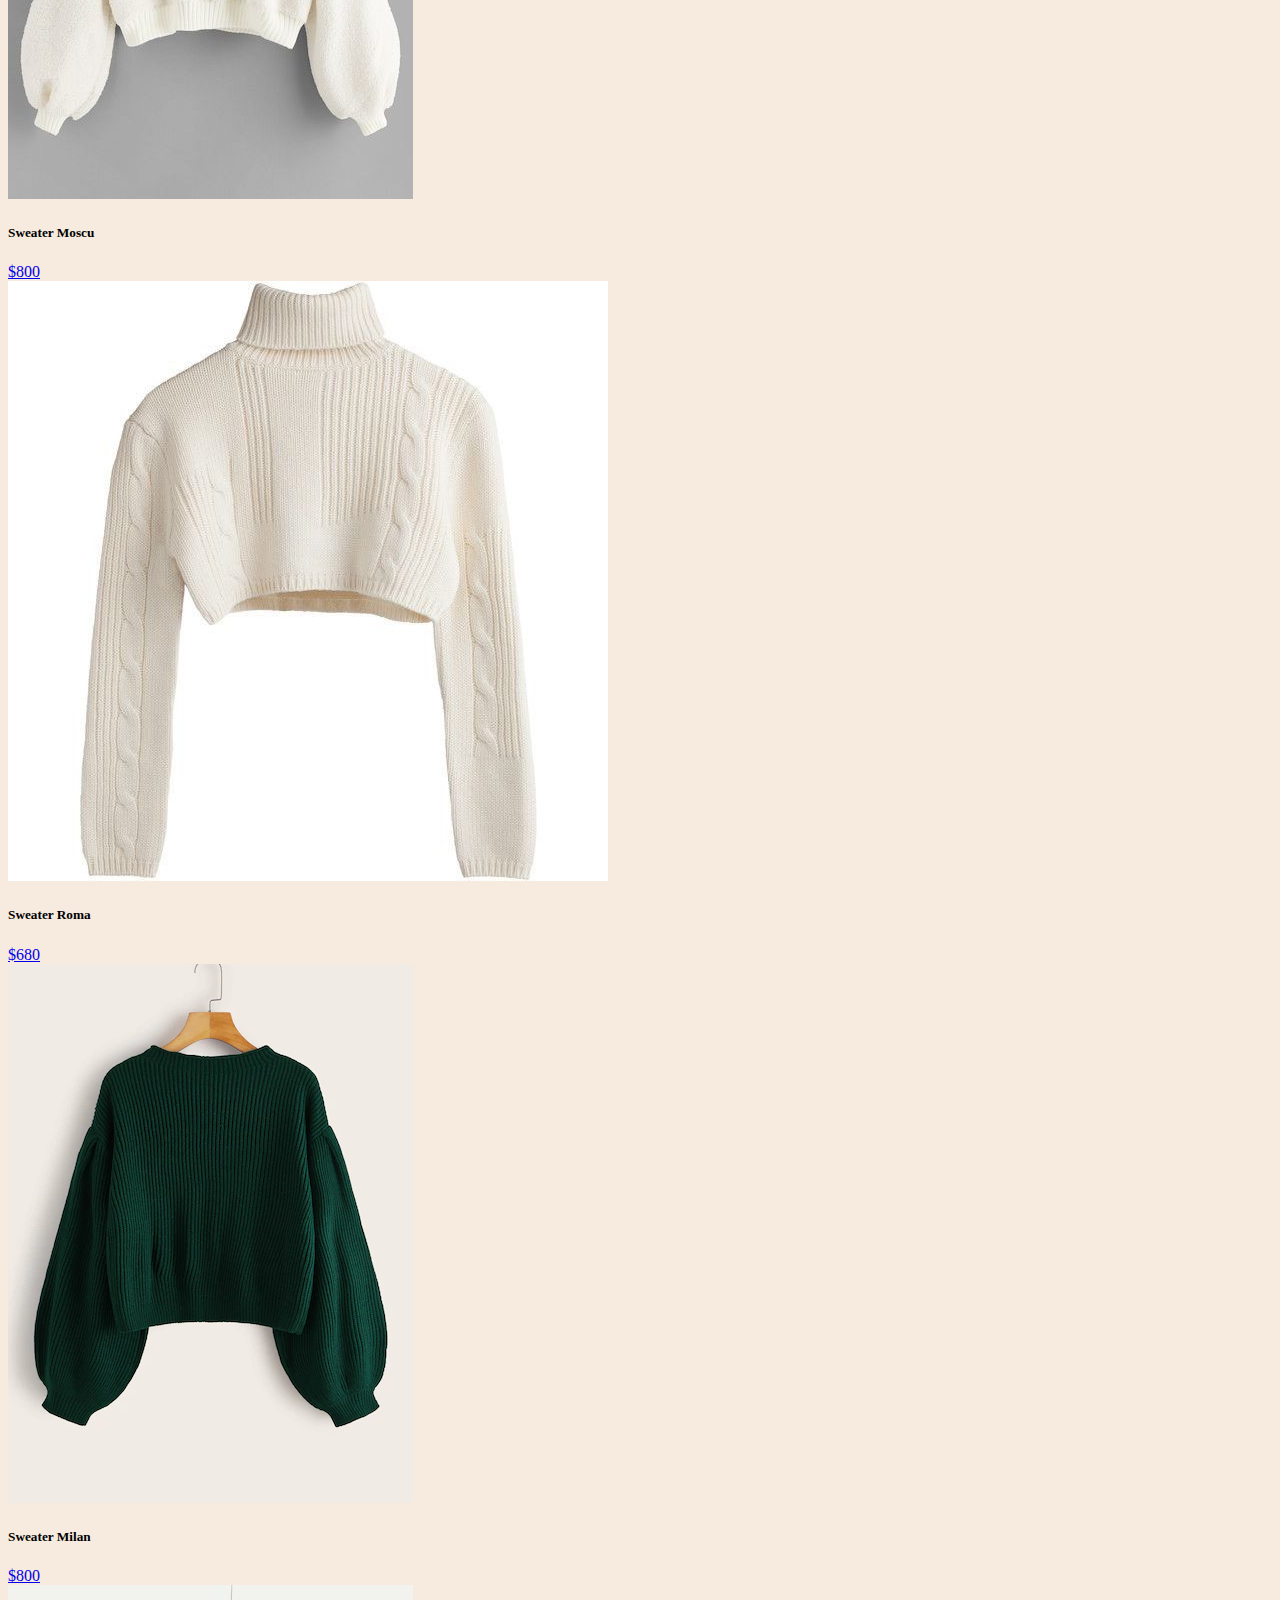
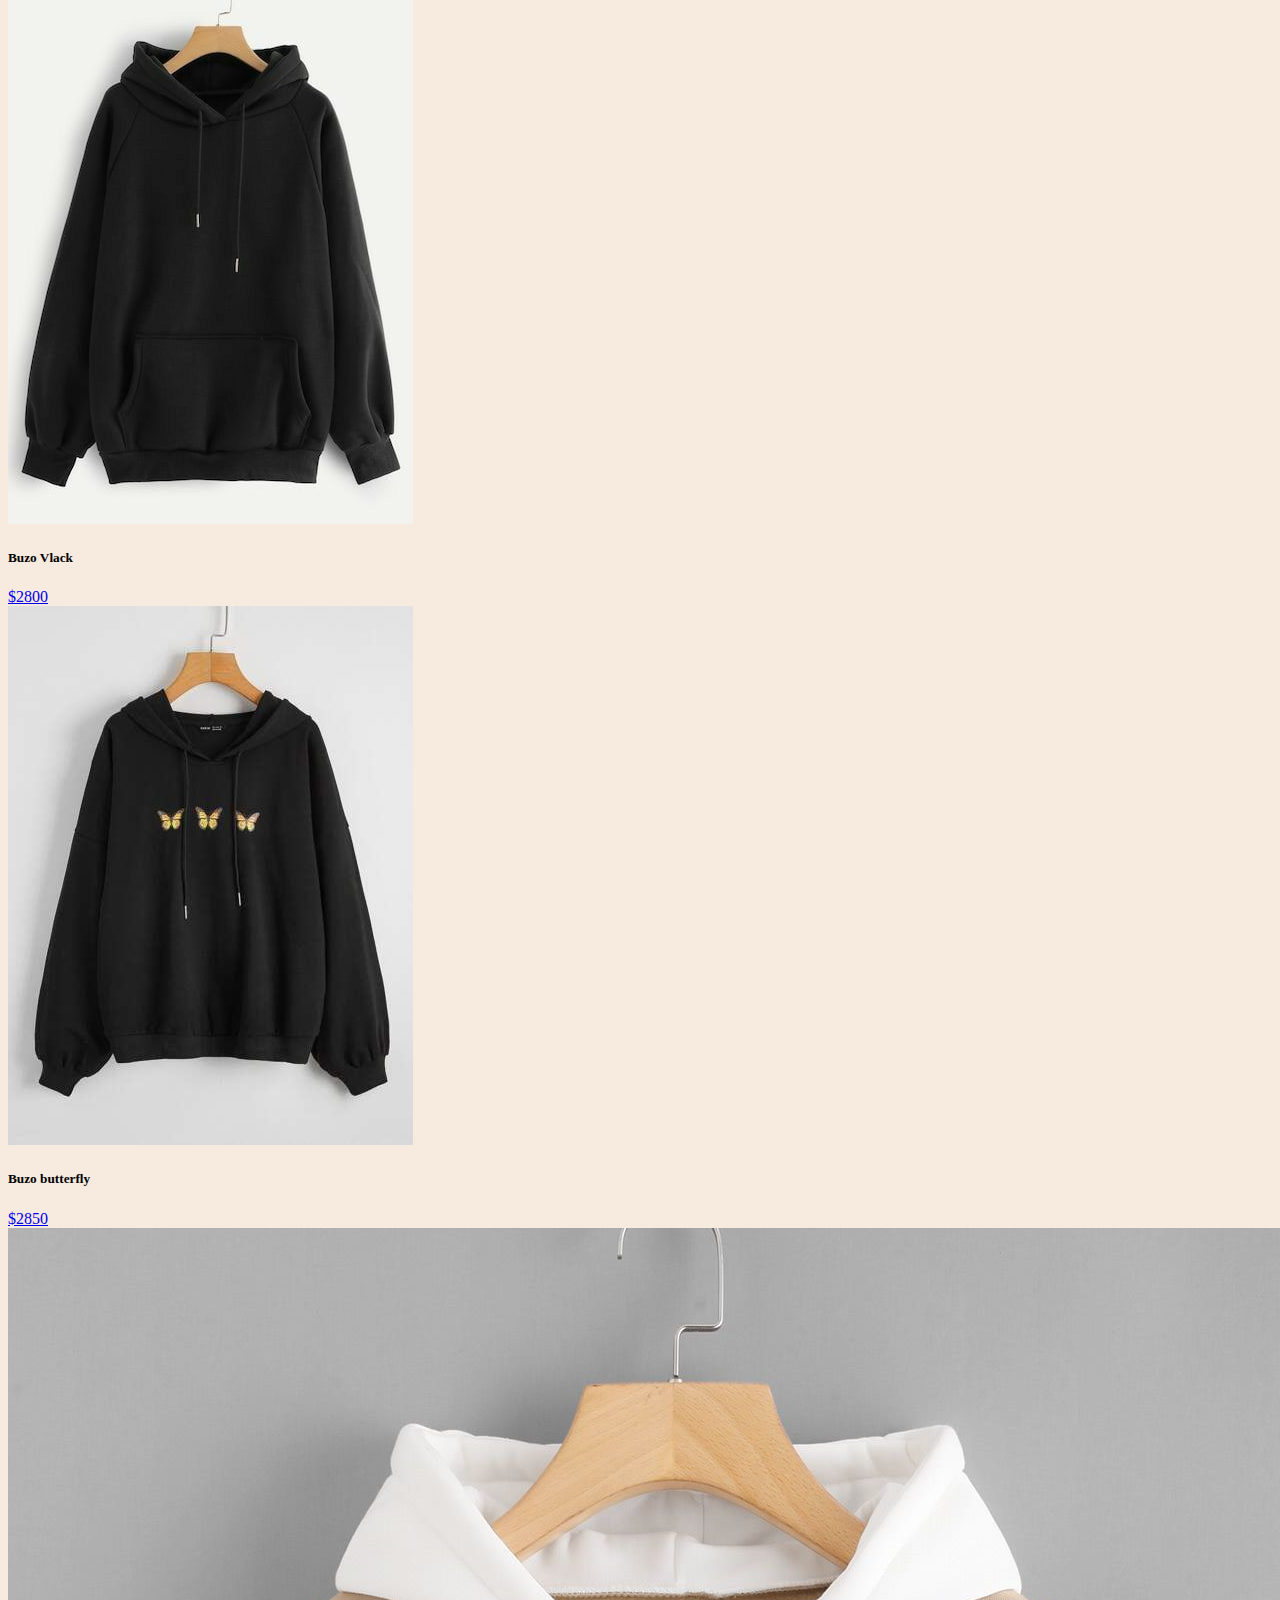
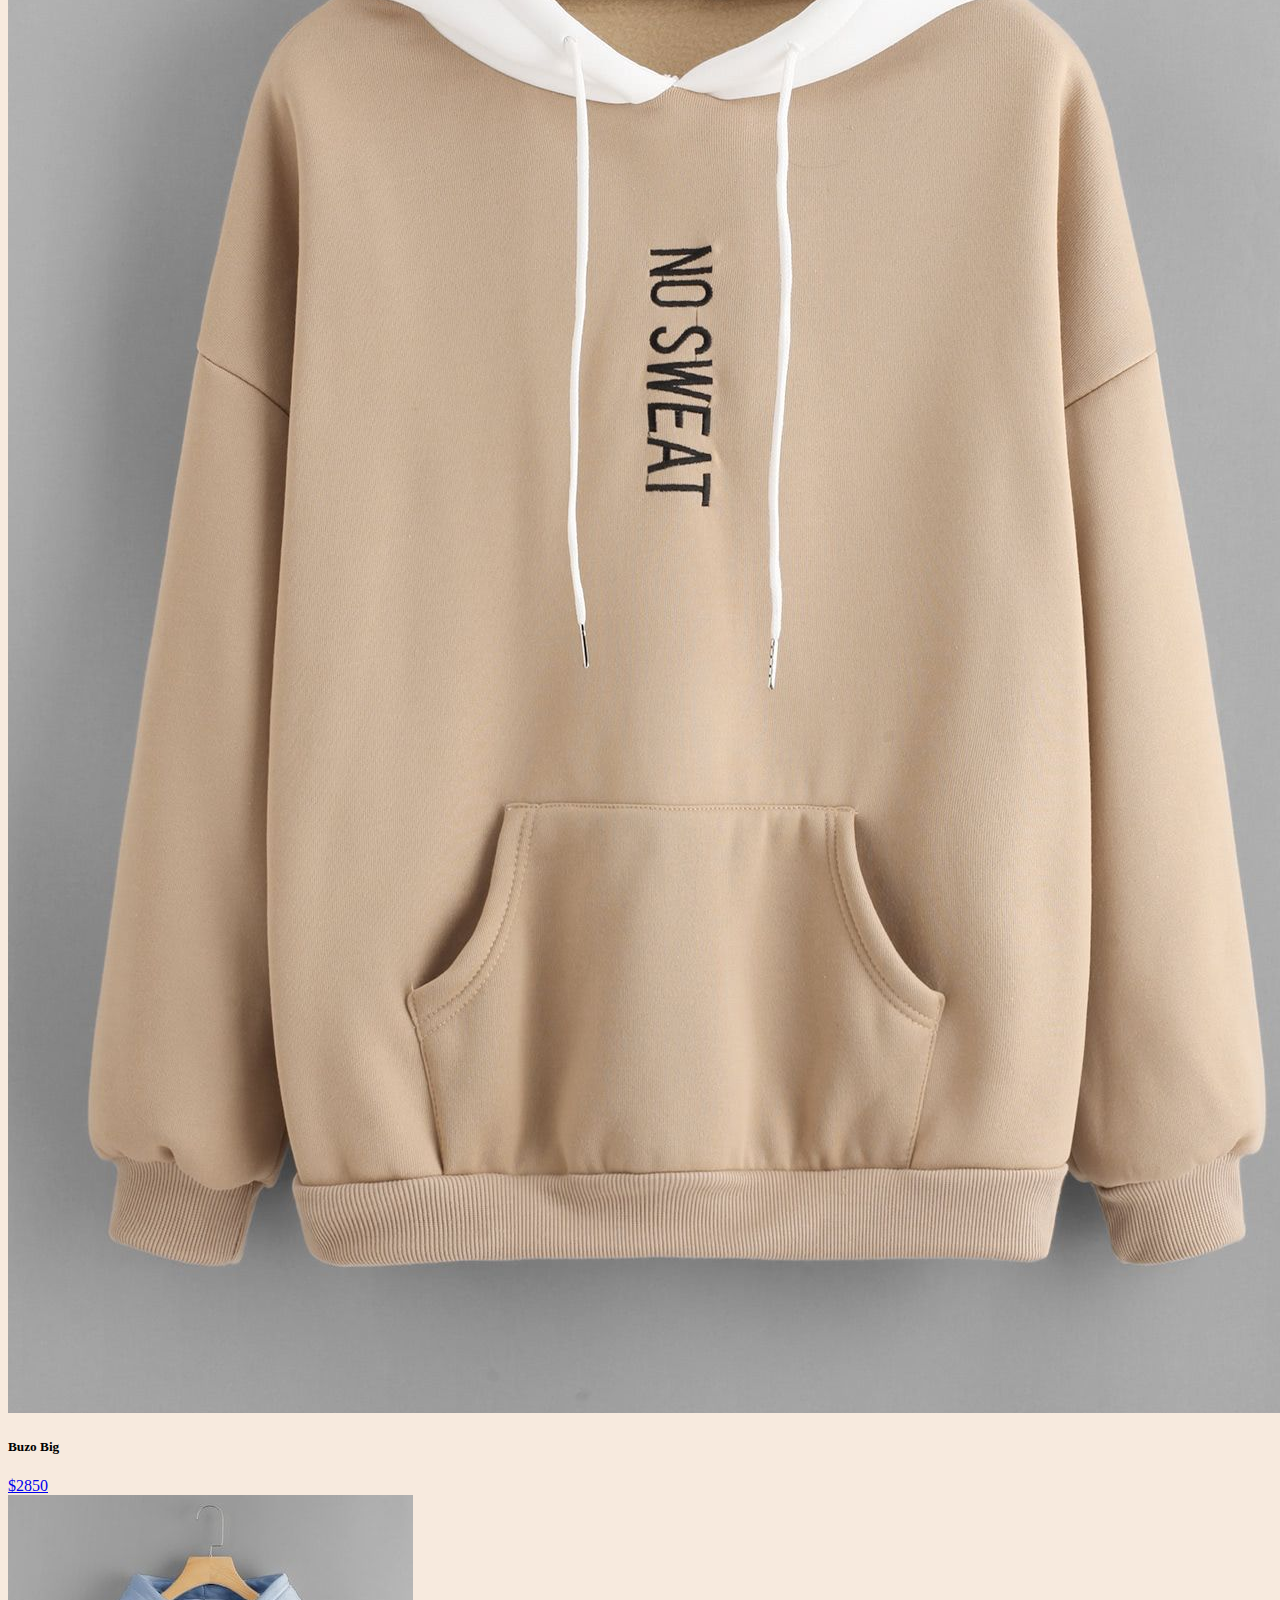
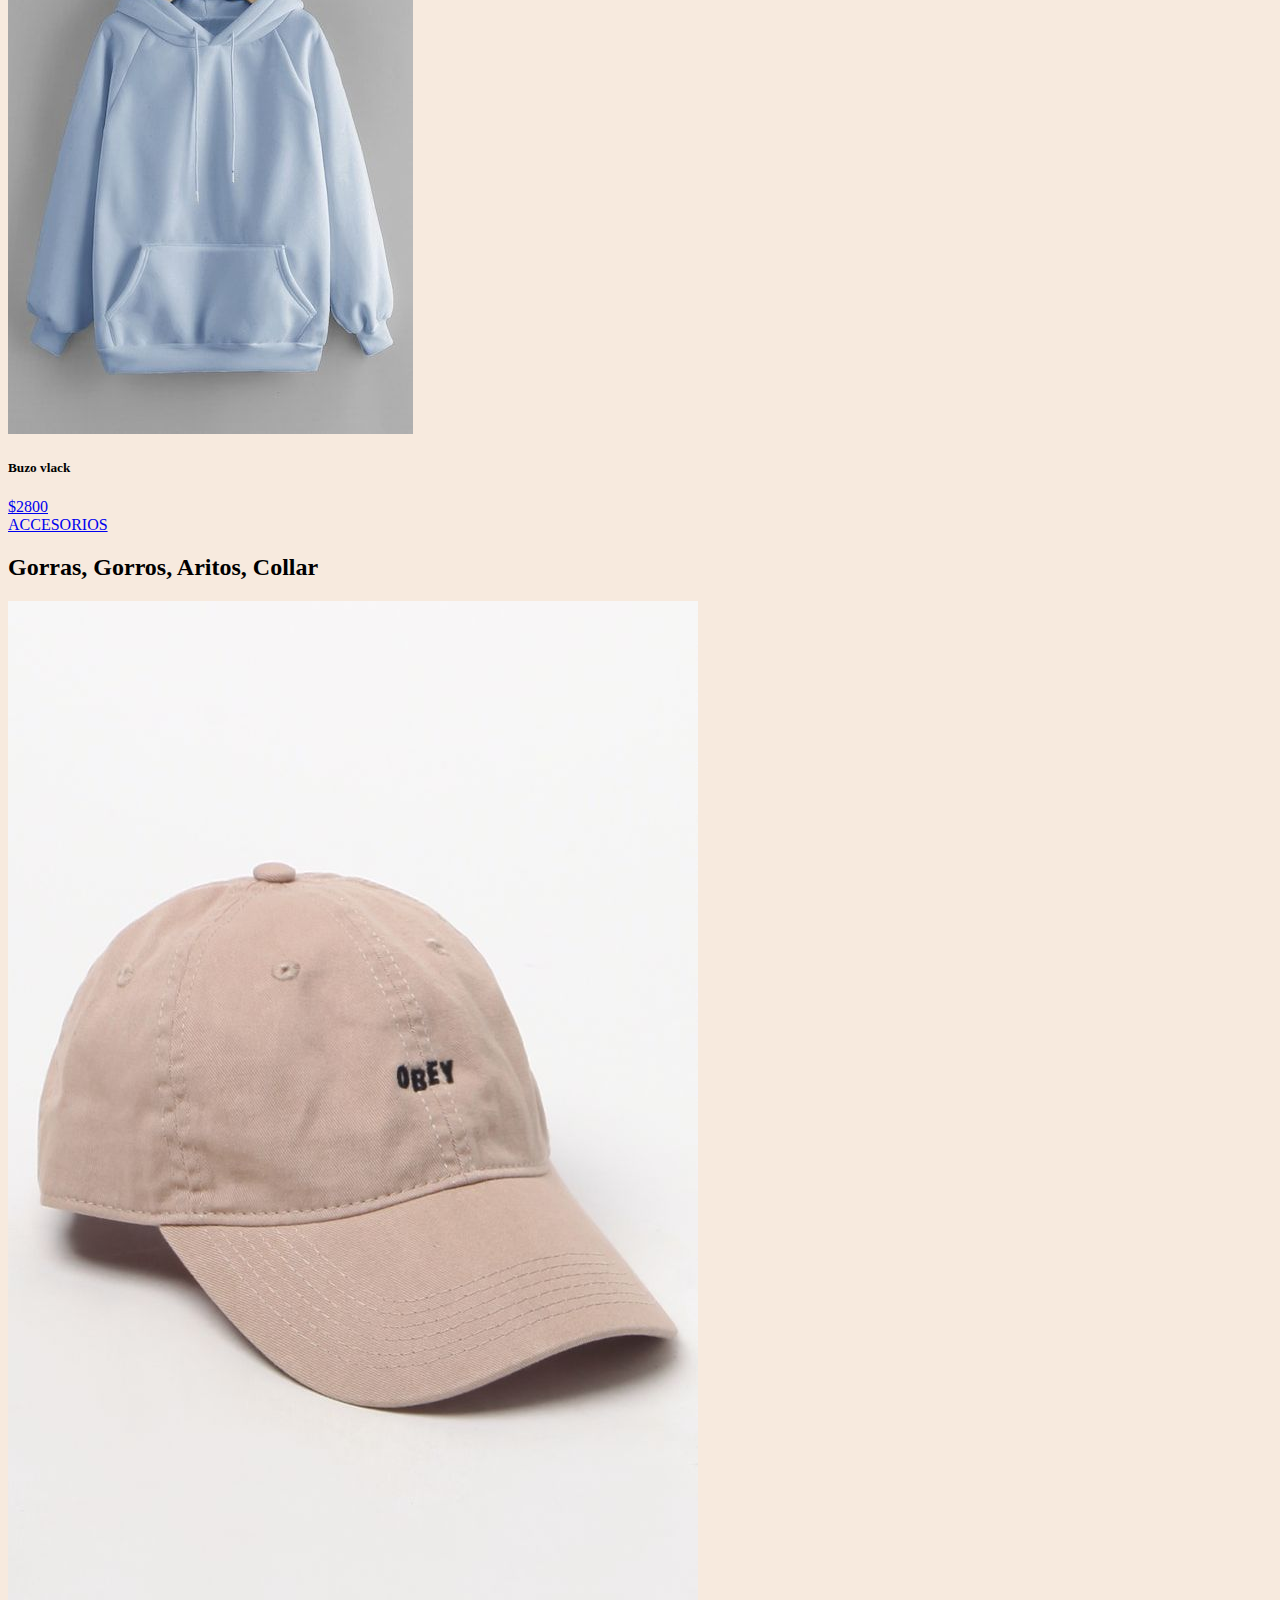
<file: productos.html>
<!doctype html>
<html lang="en">
  <head>
    <!-- Required meta tags -->
    <meta charset="utf-8">
    <meta name="viewport" content="width=device-width, initial-scale=1">

    <!--Fonts-->
    <link rel="preconnect" href="https://fonts.googleapis.com">
    <link rel="preconnect" href="https://fonts.gstatic.com" crossorigin>
    <link href="https://fonts.googleapis.com/css2?family=Josefin+Slab:ital,wght@0,500;0,700;1,300&display=swap" rel="stylesheet">
    <!--CSS-->
    <link rel="stylesheet" href="style.css">
    <!-- Bootstrap CSS -->
    <link href="https://cdn.jsdelivr.net/npm/bootstrap@5.0.2/dist/css/bootstrap.min.css" rel="stylesheet" integrity="sha384-EVSTQN3/azprG1Anm3QDgpJLIm9Nao0Yz1ztcQTwFspd3yD65VohhpuuCOmLASjC" crossorigin="anonymous">

    <title>Productos dya indumentaria femenina || talles reales</title>
  </head>
 <body>
     <!--Header-->
     <header>
         <!--Navbar--> 
         <nav class="navbar navbar-expand-lg navbar-light bg-light menu-conteiner">
             <div class="container">
                 <img src="images/DYA.png" alt="en esta imagen se observa el logo de dya indumentaria femenina." width="100px">
                 <button class="navbar-toggler" type="button" data-bs-toggle="collapse" data-bs-target="#navbarSupportedContent" aria-controls="navbarSupportedContent" aria-expanded="false" aria-label="Toggle navigation">
                     <span class="navbar-toggler-icon"></span>
                 </button>
                 <div class="collapse navbar-collapse d-flex justify-content-center/evenly/w-100" id="navbarSupportedContent">
                     <ul class="navbar-nav me-auto mb-2 mb-lg-0">
                         <li class="nav-item">
                             <a class="nav-link active" aria-current="page" href="index.html">inicio</a>
                         </li>
                         <li class="nav-item">
                             <a class="nav-link" href="contactos.html">contactos</a>
                         </li>
                         <li class="nav-item dropdown">
                             <a class="nav-link dropdown-toggle" href="productos.html" id="navbarDropdown" role="button" data-bs-toggle="dropdown" aria-expanded="false">
                                Productos
                             </a>
                             <ul class="dropdown-menu" aria-labelledby="navbarDropdown">
                                 <li><a class="dropdown-item" href="productos.html" id="Abrigos">abrigos</a></li>
                                 <li><hr class="dropdown-divider"></li>
                                 <li><a class="dropdown-item" href="productos.html" id="Accesorios">accesorios</a></li>
                                 <li><hr class="dropdown-divider"></li>
                                 <li><a class="dropdown-item" href="productos.html" id="Remeras">blusas/tops</a></li>
                              </ul>
                         </li>
                         <li class="nav-item">
                             <a class="nav-link" href="talles.html">Que talle soy?</a>
                         </li>
                      </ul>
                      <form class="d-flex">
                         <input class="form-control me-2" type="search" placeholder="que buscas?" aria-label="Search">
                         <button class="btn btn-outline-success" type="submit">buscar</button>
                      </form>
                 </div>
             </div>
         </nav>
          <!--Fin navbar-->

          <!--Redes-->
          <nav class="redes-conteiner">
             <div class="redes">
                 <div class="facebook"> 
                     <a href="https://www.facebook.com/" target="_blank">
                     <img src="images/facebook.png" alt="Facebook" width="20px"></a>
                 </div>
     
                 <div class="instagram"> 
                     <a href="https://instagram.com/dyaindumentaria.ok?igshid=13k0hocmpw1un" target="_blank">
                     <img src="images/instagram.png" alt="Instagram" width="20px"></a>
                 </div>
             </div>
           </nav> 
           <!--Fin Redes-->
     </header>
     <!--Fin Header-->

     <!--Article-->
       <article>
           <!--Abrigos-->
           <section>
               <a href="#Abrigos">ABRIGOS</a>
               <h2>Camperas, Buzos, Sweaters</h2>

               <div class="row justify-content-center">
                 <div class="col">
                     <div class="card">
                         <img src="images/abrigo1-jean.jpeg" class="card-img-top" alt="En esta imagen se puede observar una campera de jean cortita, color jean claro con detalles en blanco ">
                         <div class="card-body">
                             <h5 class="card-title">Campera Jean Bicolor</h5>
                             <a href="#" class="btn btn-primary btn-light">$1250</a>
                          </div>
                      </div>
                 </div>

                 <div class="col">
                    <div class="card">
                         <img src="images/abrigo2-peluche.jpeg" class="card-img-top" alt="En esta imagen se puede observar un buzo canguro de peluche color natural">
                         <div class="card-body">
                             <h5 class="card-title">Buzo bears</h5>
                             <a href="#" class="btn btn-primary btn-light">$2500</a>
                         </div>
                     </div>
                 </div>

                 <div class="col">
                     <div class="card">
                         <img src="images/abrigo3-jean.jpeg" class="card-img-top" alt="En esta imagen se puede observar una campera de jean mitad derecha jean claro y mitad izquierda jean oscuro">
                         <div class="card-body">
                             <h5 class="card-title">Campera Jean MyM</h5>
                             <a href="#" class="btn btn-primary btn-light">$1400</a>
                         </div>
                     </div>
                 </div>

                 <div class="col">
                     <div class="card">
                         <img src="images/abrigo4-peluche.jpeg" class="card-img-top" alt="En esta imagen se puede observar una campera de peluche con puños con elastico, color natural y con cierre escondido">
                         <div class="card-body">
                             <h5 class="card-title">Campera bears</h5>
                             <a href="#" class="btn btn-primary btn-light">$2800</a>
                         </div>
                     </div>
                 </div>
              </div>

              <div class="row justify-content-center">
                  <div class="col">
                     <div class="card">
                         <img src="images/abrigo5-puffer.jpeg" class="card-img-top" alt="En esta imagen se puede observar una campera puffer negra con cierre metalico, y mangas con puños con elastico">
                         <div class="card-body">
                             <h5 class="card-title">Puffer Vera</h5>
                             <a href="#" class="btn btn-primary btn-light">$6500</a>
                         </div>
                     </div>
                  </div>
                
                  <div class="col">
                     <div class="card">
                         <img src="images/abrigo6-blazer.jpeg" class="card-img-top" alt="En esta imagen se puede observar un blazer negro de ecocuero con bolsillos de ambos lados, talle grande, unico">
                         <div class="card-body">
                             <h5 class="card-title">Blazer ecocuero</h5>
                             <a href="#" class="btn btn-primary btn-light">$3000</a>
                         </div>
                     </div>
                  </div>

                  <div class="col">
                     <div class="card">
                         <img src="images/abrigo7-puffer.jpeg" class="card-img-top" alt="En esta imagen se puede observar una campera puffer con cortita con elastico regulable y cierre metalico">
                         <div class="card-body">
                             <h5 class="card-title">Puffer Ema</h5>
                             <a href="#" class="btn btn-primary btn-light">$6000</a>
                         </div>
                     </div>
                  </div>

                  <div class="col">
                     <div class="card">
                         <img src="images/abrigo8-puffer.png" class="card-img-top" alt="En esta imagen se puede observar una campera puffer de ecocuero con interior de polar y puños con elastico">
                         <div class="card-body">
                             <h5 class="card-title">Campera puffer Erin</h5>
                             <a href="#" class="btn btn-primary btn-light">$7200</a>
                         </div>
                     </div>
                  </div>
             </div>

             <div class="row">
                  <div class="col">
                     <div class="card">
                         <img src="images/abrigo9-sweter.jpeg" class="card-img-top" alt="En esta imagen se puede observar un sweater cortito color bordo con escote en v y mangas abuchadas">
                         <div class="card-body">
                             <h5 class="card-title">Sweater Paris</h5>
                             <a href="#" class="btn btn-primary btn-light">$800</a>
                         </div>
                     </div>
                  </div>
            
                  <div class="col">
                     <div class="card">
                         <img src="images/abrigo10-sweter.jpeg" class="card-img-top" alt="En esta imagen se puede observar un sweater cortito, color blanco con cuello redondo y mangas abuchadas">
                         <div class="card-body">
                             <h5 class="card-title">Sweater Moscu</h5>
                             <a href="#" class="btn btn-primary btn-light">$800</a>
                         </div>
                     </div>
                  </div>

                  <div class="col">
                     <div class="card">
                         <img src="images/abrigo11-sweter.jpeg" class="card-img-top" alt="En esta imagen se puede observar un sweater microtop color blanco con texturas trenzadas">
                         <div class="card-body">
                             <h5 class="card-title">Sweater Roma</h5>
                             <a href="#" class="btn btn-primary btn-light">$680</a>
                         </div>
                     </div>
                  </div>

                  <div class="col">
                     <div class="card">
                         <img src="images/abrigo12-sweter.png" class="card-img-top" alt="En esta imagen se puede observar un sweater corto a la cintura color verde oscuro con cuello redondo y mangas abuchadas">
                         <div class="card-body">
                             <h5 class="card-title">Sweater Milan</h5>
                             <a href="#" class="btn btn-primary btn-light">$800</a>
                         </div>
                     </div>
                  </div>
             </div>

              <div class="row justify-content-center">
                 <div class="col">
                     <div class="card">
                         <img src="images/abrigo17-buzo.jpeg" class="card-img-top" alt="En esta imagen se puede observar un buzo canguro de algodon color negro frizado con capucha con interior negro">
                         <div class="card-body">
                             <h5 class="card-title">Buzo Vlack</h5>
                             <a href="#" class="btn btn-primary btn-light">$2800</a>
                          </div>
                      </div>
                  </div>

                  <div class="col">
                     <div class="card">
                         <img src="images/abrigo19-buzo.jpeg" class="card-img-top" alt="En esta imagen se puede observar un buzo canguro de algodon color negro con tres mariposas estampadas">
                         <div class="card-body">
                             <h5 class="card-title">Buzo butterfly</h5>
                             <a href="#" class="btn btn-primary btn-light">$2850</a>
                         </div>
                     </div>
                 </div>

                 <div class="col">
                     <div class="card">
                         <img src="images/abrigo22-buzo.jpeg" class="card-img-top" alt="En esta imagen se puede observar un buzo frizado, canguro color beich con capucha blanca y frase en negro.">
                         <div class="card-body">
                             <h5 class="card-title">Buzo Big</h5>
                             <a href="#" class="btn btn-primary btn-light">$2850</a>
                         </div>
                     </div>
                 </div>

                 <div class="col">
                     <div class="card">
                         <img src="images/abrigo24-buzo.jpeg" class="card-img-top" alt="En esta imagen se puede observar un buzo canguro de algodon frizado color celeste con puños">
                         <div class="card-body">
                             <h5 class="card-title">Buzo vlack</h5>
                             <a href="#" class="btn btn-primary btn-light">$2800</a>
                         </div>
                     </div>
                 </div>
              </div>
         </section>
         <!--Fin Abrigos-->

         <!--Accesorios-->
         <section>
             <a href="#Accesorios">ACCESORIOS</a>
             <h2>Gorras, Gorros, Aritos, Collar</h2>

             <div class="row justify-content-center">
                 <div class="col">
                     <div class="card">
                         <img src="images/accesorio1-gorra.jpeg" class="card-img-top" alt="...">
                         <div class="card-body">
                             <h5 class="card-title">Gorra obey</h5>
                             <a href="#" class="btn btn-primary btn-light">$850</a>
                         </div>
                     </div>
                 </div>

                 <div class="col">
                     <div class="card">
                         <img src="images/accesorio2-gorra.jpeg" class="card-img-top" alt="...">
                         <div class="card-body">
                             <h5 class="card-title">Gorra LA</h5>
                             <a href="#" class="btn btn-primary btn-light">$850</a>
                         </div>
                     </div>
                 </div>

                 <div class="col">
                     <div class="card">
                         <img src="images/accesorio3-gorra.jpeg" class="card-img-top" alt="...">
                         <div class="card-body">
                              <h5 class="card-title">Gorra Snake</h5>
                              <a href="#" class="btn btn-primary btn-light">$850</a>
                         </div>
                     </div>
                 </div>

                 <div class="col">
                     <div class="card">
                         <img src="images/accesorio4-gorra.png" class="card-img-top" alt="...">
                         <div class="card-body">
                             <h5 class="card-title">Gorra Over</h5>
                            <a href="#" class="btn btn-primary btn-light">$850</a>
                         </div>
                     </div>
                 </div>
             </div>

             <div class="row justify-content-center">
                 <div class="col">
                     <div class="card">
                         <img src="images/accesorio5-gorro.jpeg" class="card-img-top" alt="...">
                         <div class="card-body">
                             <h5 class="card-title">Gorro Pacsun</h5>
                             <a href="#" class="btn btn-primary btn-light">$900</a>
                         </div>
                     </div>
                 </div>

                 <div class="col">
                     <div class="card">
                         <img src="images/accesorio6-gorro.jpeg" class="card-img-top" alt="...">
                         <div class="card-body">
                             <h5 class="card-title">Gorro Huf</h5>
                             <a href="#" class="btn btn-primary btn-light">$900</a>
                         </div>
                     </div>
                 </div>

                 <div class="col">
                     <div class="card">
                         <img src="images/accesorio7-gorro.jpeg" class="card-img-top" alt="...">
                         <div class="card-body">
                             <h5 class="card-title">Gorro Remember</h5>
                             <a href="#" class="btn btn-primary btn-light">$900</a>
                         </div>
                     </div>
                 </div>

                 <div class="col">
                     <div class="card">
                         <img src="images/accesorio8-gorro.jpeg" class="card-img-top" alt="...">
                         <div class="card-body">
                             <h5 class="card-title">Gorro playboy</h5>
                             <a href="#" class="btn btn-primary btn-light">$900</a>
                         </div>
                     </div>
                 </div>
             </div>
         <!--Fin Accesorios-->

         <!--Blusas/tops-->
         <section>
             <a href="#Remeras">BLUSAS/TOPS</a>
             <h2>Blusas, Tops, Remeras</h2>

             <div class="row justify-content-center">
                 <div class="col">
                     <div class="card">
                         <img src="images/top.jpeg" class="card-img-top" alt="...">
                         <div class="card-body">
                             <h5 class="card-title">Top Escoces</h5>
                             <a href="#" class="btn btn-primary btn-light">$599</a>
                         </div>
                     </div>
                 </div>

                 <div class="col">
                     <div class="card">
                         <img src="images/top1.jpeg" class="card-img-top" alt="...">
                         <div class="card-body">
                             <h5 class="card-title">Top Roma</h5>
                             <a href="#" class="btn btn-primary btn-light">$500</a>
                         </div>
                     </div>
                 </div>

                 <div class="col">
                     <div class="card">
                         <img src="images/top2.png" class="card-img-top" alt="...">
                         <div class="card-body">
                             <h5 class="card-title">Top Paris</h5>
                             <a href="#" class="btn btn-primary btn-light">$800</a>
                         </div>
                     </div>
                 </div>

                 <div class="col">
                     <div class="card">
                         <img src="images/top3.png" class="card-img-top" alt="...">
                         <div class="card-body">
                             <h5 class="card-title">Top Fine</h5>
                             <a href="#" class="btn btn-primary btn-light">$600</a>
                         </div>
                     </div>
                 </div>
              </div>

              <div class="row justify-content-center">
                  <div class="col">
                     <div class="card">
                         <img src="images/top4.webp" class="card-img-top" alt="...">
                         <div class="card-body">
                             <h5 class="card-title">Remera Angel</h5>
                             <a href="#" class="btn btn-primary btn-light">$450</a>
                         </div>
                     </div>
                 </div>

                 <div class="col">
                     <div class="card">
                         <img src="images/top5.jpeg" class="card-img-top" alt="...">
                         <div class="card-body">
                             <h5 class="card-title">Blusa margi</h5>
                             <a href="#" class="btn btn-primary btn-light">$800</a>
                         </div>
                     </div>
                 </div>

                 <div class="col">
                     <div class="card">
                         <img src="images/top6.jpeg" class="card-img-top" alt="...">
                         <div class="card-body">
                              <h5 class="card-title">Blusa white</h5>
                              <a href="#" class="btn btn-primary btn-light">$800</a>
                         </div>
                     </div>
                 </div>

                 <div class="col">
                     <div class="card">
                         <img src="images/top7.jpeg" class="card-img-top" alt="...">
                         <div class="card-body">
                             <h5 class="card-title">Blusa sky</h5>
                            <a href="#" class="btn btn-primary btn-light">$800</a>
                         </div>
                     </div>
                 </div>
             </div>

             <div class="row justify-content-center">
                 <div class="col">
                     <div class="card">
                         <img src="images/top8.jpeg" class="card-img-top" alt="...">
                         <div class="card-body">
                             <h5 class="card-title">Remera morly</h5>
                             <a href="#" class="btn btn-primary btn-light">$600</a>
                         </div>
                     </div>
                 </div>

                 <div class="col">
                     <div class="card">
                         <img src="images/top9.png" class="card-img-top" alt="...">
                         <div class="card-body">
                             <h5 class="card-title">Top nud</h5>
                             <a href="#" class="btn btn-primary btn-light">$600</a>
                         </div>
                     </div>
                 </div>

                 <div class="col">
                     <div class="card">
                         <img src="images/top10.jpeg" class="card-img-top" alt="...">
                         <div class="card-body">
                              <h5 class="card-title">Blusa Red</h5>
                              <a href="#" class="btn btn-primary btn-light">$800</a>
                         </div>
                     </div>
                 </div>

                 <div class="col">
                     <div class="card">
                         <img src="images/top11.jpeg" class="card-img-top" alt="...">
                         <div class="card-body">
                             <h5 class="card-title">Top cruz</h5>
                             <a href="#" class="btn btn-primary btn-light">$600</a>
                         </div>
                     </div>
                 </div>
             </div>
         </section>
         <!--Fin Blusas/Top-->
       </article>
     <!--Fin Article-->

     <footer>
         <!--Registrate-->
         <section class="registrate">
             <h1>Recibí todas las ofertas</h1>
             <h6>¿Quieres recibir nuestras ofertas? ¡Registrate ya mismo y comenzá a disfrutarlas!</h6>
             <form>
                 <div class="mb-3">
                     <label for="exampleInputEmail1" class="form-label text-center">Email</label>
                     <input type="email" class="form-control" id="exampleInputEmail1" aria-describedby="emailHelp">
                     <div id="emailHelp" class="form-text text-center">Complete este campo.</div>
                 </div>
          
                 <div class="d-grid gap-2 col-2 mx-auto">
                     <button type="submit" class="btn btn-primary btn-dark">Registrate</button>
                 </div>
             </form>
         </section>
         <!--Fin Registrate-->
  
         <!--Medios de pago//envios-->
         <section class="medios-container">
             <section class="medios-container-second">
                 <section class="medios">
                     <h4 class="style-paragraph">Medios de pago</h4>
                     <img src="images/visa.png" alt="tarjeta visa" width="60px">
                     <img src="images/mercadopago@2x.png" alt="Mercado pago" width="70px">
                     <img src="images/logotipo-de-paypal.png" alt="paypal" width="60px">
                     <img src="images/american-express.png" alt="american express"  width="60px">
                     <img src="images/pagofacil@2x.png" alt="Pago facil" width="70px">
                 </section>
  
                 <section class="medios">
                     <h4>Medios de envio</h4>
                     <img src="images/oca@2x.png" alt="OCA" width="70px">
                 </section>
             </section>
             <!--Fin Medios de pago//envios-->
  
             <!--Terminos y condiciones//politica de seguridad-->
              <div class="tyc">
                 <a href="tyc.html">Terminos y condiciones//politica de seguridad</a>
             </div>
          </section>
      </footer>

      <!--Bootstrap JS -->
      <script src="https://cdn.jsdelivr.net/npm/@popperjs/core@2.9.2/dist/umd/popper.min.js" integrity="sha384-IQsoLXl5PILFhosVNubq5LC7Qb9DXgDA9i+tQ8Zj3iwWAwPtgFTxbJ8NT4GN1R8p" crossorigin="anonymous"></script>
      <script src="https://cdn.jsdelivr.net/npm/bootstrap@5.0.2/dist/js/bootstrap.min.js" integrity="sha384-cVKIPhGWiC2Al4u+LWgxfKTRIcfu0JTxR+EQDz/bgldoEyl4H0zUF0QKbrJ0EcQF" crossorigin="anonymous"></script>
 </body>
</html>
</file>
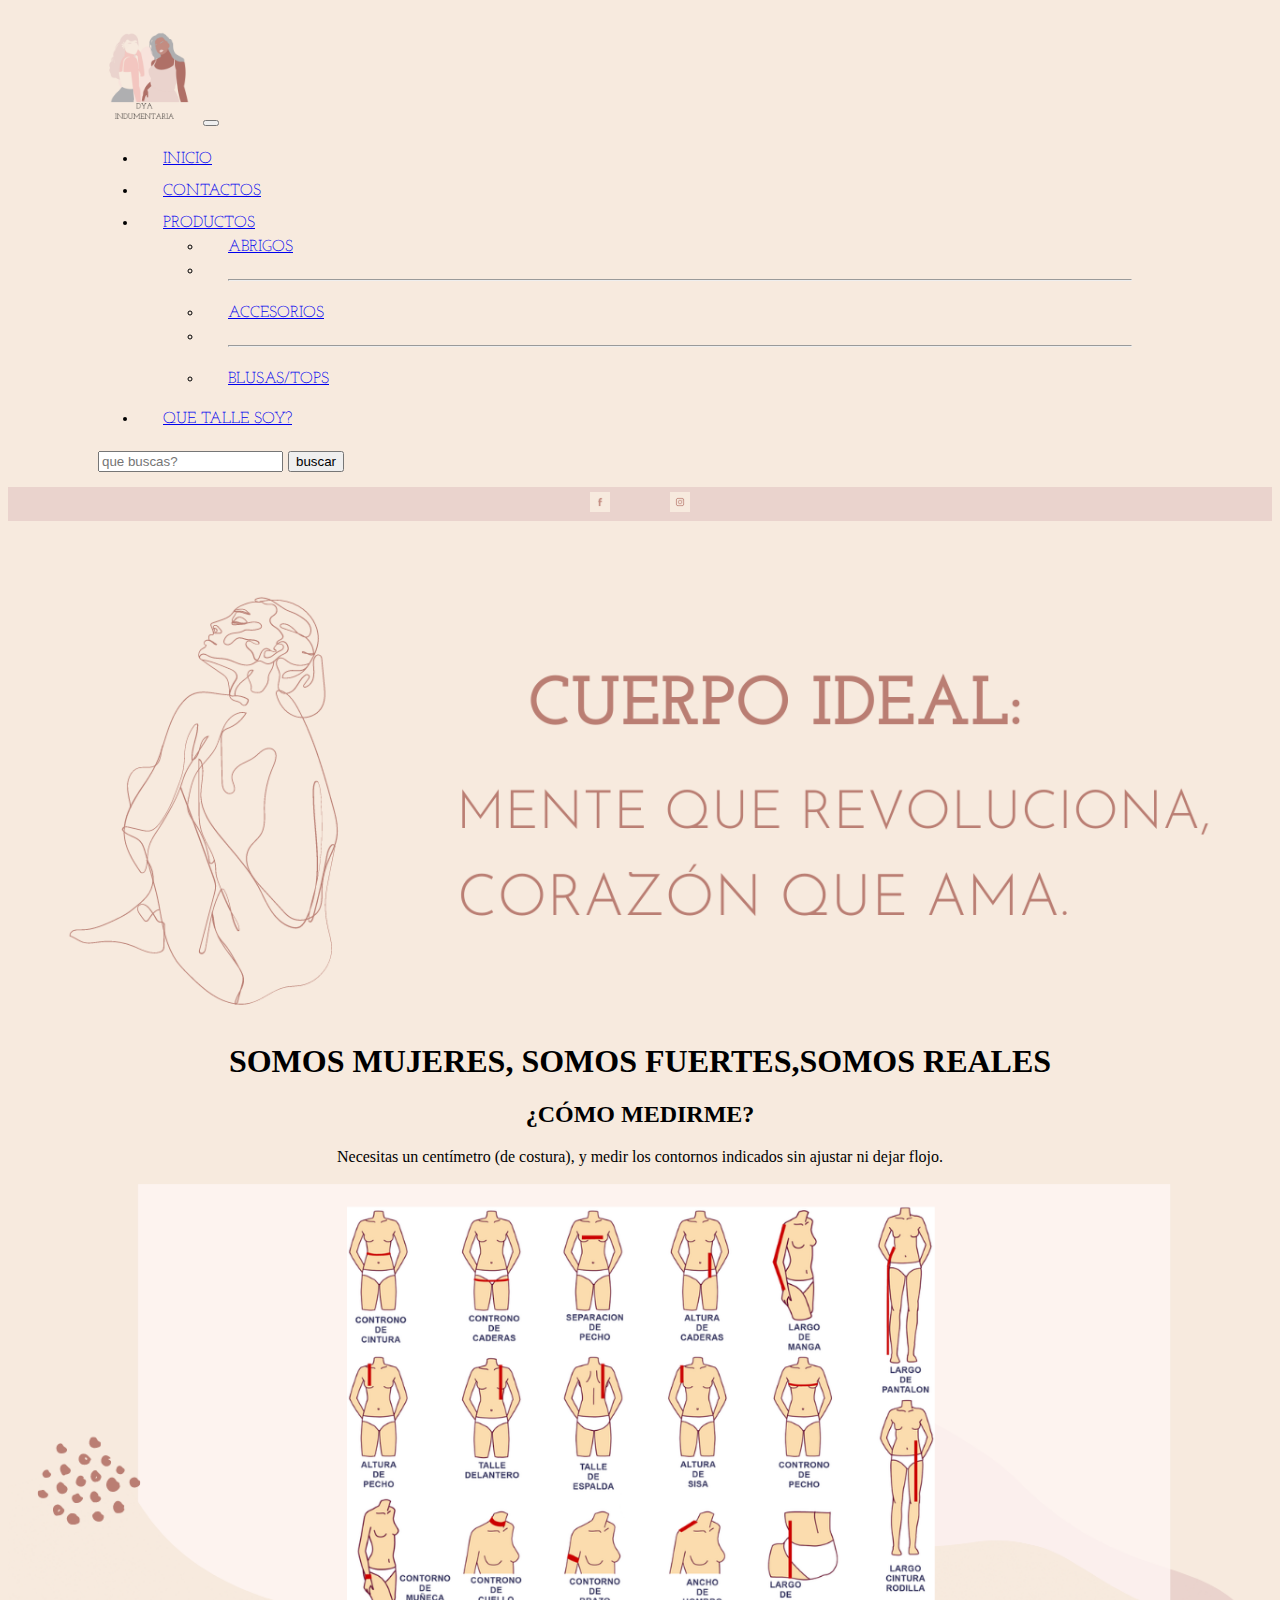
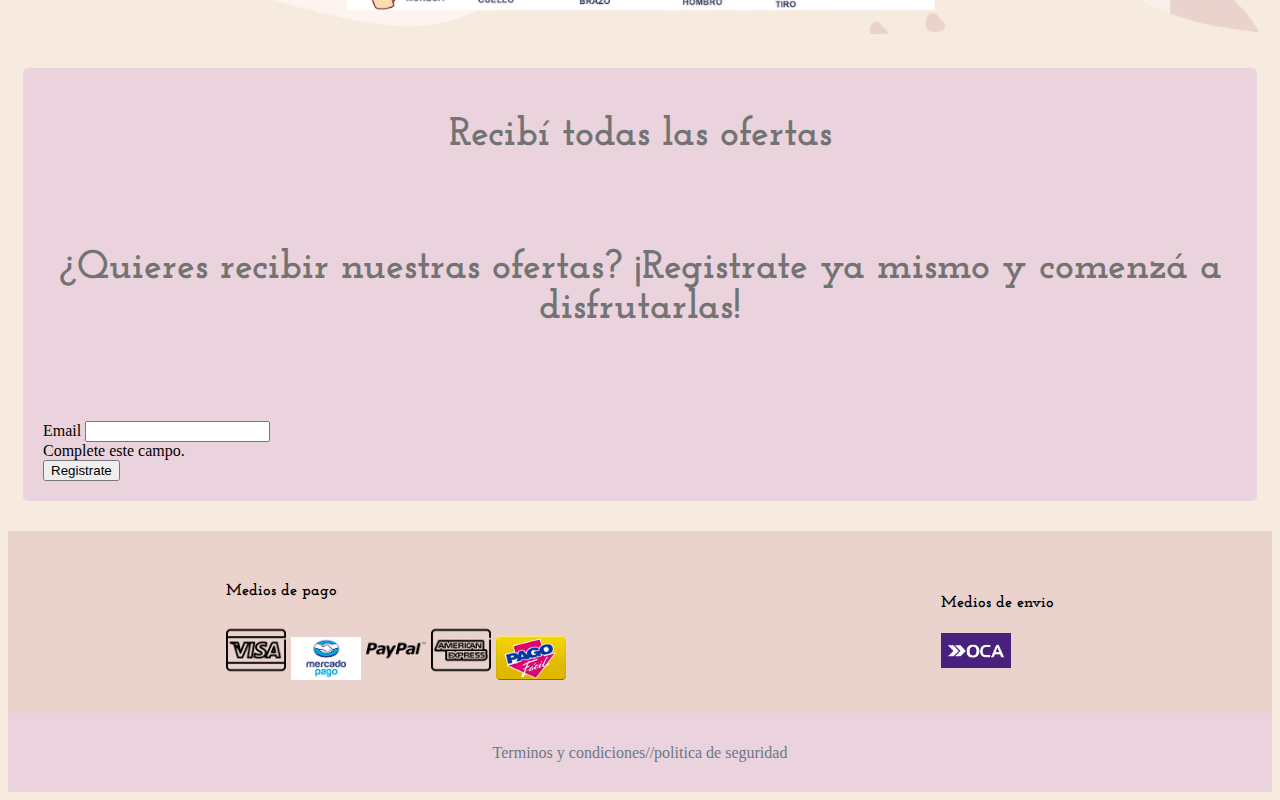
<file: talles.html>
<!doctype html>
<html lang="en">
  <head>
    <!-- Required meta tags -->
    <meta charset="utf-8">
    <meta name="viewport" content="width=device-width, initial-scale=1">

    <!--Fonts-->
    <link rel="preconnect" href="https://fonts.googleapis.com">
    <link rel="preconnect" href="https://fonts.gstatic.com" crossorigin>
    <link href="https://fonts.googleapis.com/css2?family=Josefin+Slab:ital,wght@0,500;0,700;1,300&display=swap" rel="stylesheet">
    <!--CSS-->
    <link rel="stylesheet" href="style.css">
    <!-- Bootstrap CSS -->
    <link href="https://cdn.jsdelivr.net/npm/bootstrap@5.0.2/dist/css/bootstrap.min.css" rel="stylesheet" integrity="sha384-EVSTQN3/azprG1Anm3QDgpJLIm9Nao0Yz1ztcQTwFspd3yD65VohhpuuCOmLASjC" crossorigin="anonymous">

    <title>Talles dya indumentaria femenina || talles reales</title>
  </head>
 <body>
     <!--Header-->
     <header>
         <!--Navbar--> 
         <nav class="navbar navbar-expand-lg navbar-light bg-light menu-conteiner">
             <div class="container">
                 <img src="images/DYA.png" alt="en esta imagen se observa el logo de dya indumentaria femenina." width="100px">
                 <button class="navbar-toggler" type="button" data-bs-toggle="collapse" data-bs-target="#navbarSupportedContent" aria-controls="navbarSupportedContent" aria-expanded="false" aria-label="Toggle navigation">
                     <span class="navbar-toggler-icon"></span>
                 </button>
                  <div class="collapse navbar-collapse d-flex justify-content-center w-100" id="navbarSupportedContent">
                     <ul class="navbar-nav me-auto mb-2 mb-lg-0">
                         <li class="nav-item">
                             <a class="nav-link active" aria-current="page" href="index.html">inicio</a>
                         </li>
                         <li class="nav-item">
                             <a class="nav-link" href="contactos.html">contactos</a>
                         </li>
                         <li class="nav-item dropdown">
                             <a class="nav-link dropdown-toggle" href="productos.html" id="navbarDropdown" role="button" data-bs-toggle="dropdown" aria-expanded="false">
                                 Productos
                             </a>
                             <ul class="dropdown-menu" aria-labelledby="navbarDropdown">
                                 <li><a class="dropdown-item" href="productos.html" id="Abrigos">abrigos</a></li>
                                 <li><hr class="dropdown-divider"></li>
                                 <li><a class="dropdown-item" href="productos.html" id="Accesorios">accesorios</a></li>
                                 <li><hr class="dropdown-divider"></li>
                                 <li><a class="dropdown-item" href="productos.html" id="Remeras">blusas/tops</a></li>
                             </ul>
                         </li>
                         <li class="nav-item">
                            <a class="nav-link" href="talles.html">Que talle soy?</a>
                         </li>
                     </ul>
                     <form class="d-flex">
                         <input class="form-control me-2" type="search" placeholder="que buscas?" aria-label="Search">
                         <button class="btn btn-outline-success" type="submit">buscar</button>
                     </form>
                 </div>
             </div>
          </nav>
          <!--Fin navbar-->

          <!--Redes-->
          <nav class="redes-conteiner">
             <div class="redes">
                 <div class="facebook"> 
                     <a href="https://www.facebook.com/" target="_blank">
                     <img src="images/facebook.png" alt="Facebook" width="20px"></a>
                 </div>
     
                 <div class="instagram"> 
                     <a href="https://instagram.com/dyaindumentaria.ok?igshid=13k0hocmpw1un" target="_blank">
                     <img src="images/instagram.png" alt="Instagram" width="20px"></a>
                 </div>
             </div>
           </nav> 
           <!--Fin Redes-->
     </header>
     <!--Fin Header-->

     <!--Article-->
       <article>
          <section class="table-container">
              <img src="images/medidas1.png" alt="En esta imagen se observa una frase: 'Cuerpo ideal: Mente que revoluciona, Corazon que ama' " width="100%">
             <h1>SOMOS MUJERES, SOMOS FUERTES,SOMOS REALES</h1>
             <h2> ¿CÓMO MEDIRME?</h2>
             <p>Necesitas un centímetro (de costura), y medir los contornos indicados sin ajustar ni dejar flojo.</p>
          </section>

          <section>
              <img src="images/medidas.png" alt="En esta imagen se brinda informacion de como tomar las distintas medidas corporales" width="100%">
          </section>
       </article>
     <!--Fin Article-->

     <footer>
         <!--Registrate-->
         <section class="registrate">
             <h1>Recibí todas las ofertas</h1>
             <h6>¿Quieres recibir nuestras ofertas? ¡Registrate ya mismo y comenzá a disfrutarlas!</h6>
              <form>
                 <div class="mb-3">
                     <label for="exampleInputEmail1" class="form-label text-center">Email</label>
                     <input type="email" class="form-control" id="exampleInputEmail1" aria-describedby="emailHelp">
                     <div id="emailHelp" class="form-text text-center">Complete este campo.</div>
                 </div>
          
                 <div class="d-grid gap-2 col-2 mx-auto">
                     <button type="submit" class="btn btn-primary btn-dark">Registrate</button>
                 </div>
             </form>
         </section>
         <!--Fin Registrate-->
  
         <!--Medios de pago//envios-->
         <section class="medios-container">
              <section class="medios-container-second">
                 <section class="medios">
                     <h4 class="style-paragraph">Medios de pago</h4>
                     <img src="images/visa.png" alt="tarjeta visa" width="60px">
                     <img src="images/mercadopago@2x.png" alt="Mercado pago" width="70px">
                     <img src="images/logotipo-de-paypal.png" alt="paypal" width="60px">
                     <img src="images/american-express.png" alt="american express"  width="60px">
                     <img src="images/pagofacil@2x.png" alt="Pago facil" width="70px">
                 </section>
  
                 <section class="medios">
                     <h4>Medios de envio</h4>
                     <img src="images/oca@2x.png" alt="OCA" width="70px">
                 </section>
              </section>
              <!--Fin Medios de pago//envios-->
  
              <!--Terminos y condiciones//politica de seguridad-->
              <div class="tyc">
                 <a href="tyc.html">Terminos y condiciones//politica de seguridad</a>
             </div>
          </section>
      </footer>
   
      <!--Bootstrap JS -->
      <script src="https://cdn.jsdelivr.net/npm/@popperjs/core@2.9.2/dist/umd/popper.min.js" integrity="sha384-IQsoLXl5PILFhosVNubq5LC7Qb9DXgDA9i+tQ8Zj3iwWAwPtgFTxbJ8NT4GN1R8p" crossorigin="anonymous"></script>
      <script src="https://cdn.jsdelivr.net/npm/bootstrap@5.0.2/dist/js/bootstrap.min.js" integrity="sha384-cVKIPhGWiC2Al4u+LWgxfKTRIcfu0JTxR+EQDz/bgldoEyl4H0zUF0QKbrJ0EcQF" crossorigin="anonymous"></script>
 </body>
</html>
</file>
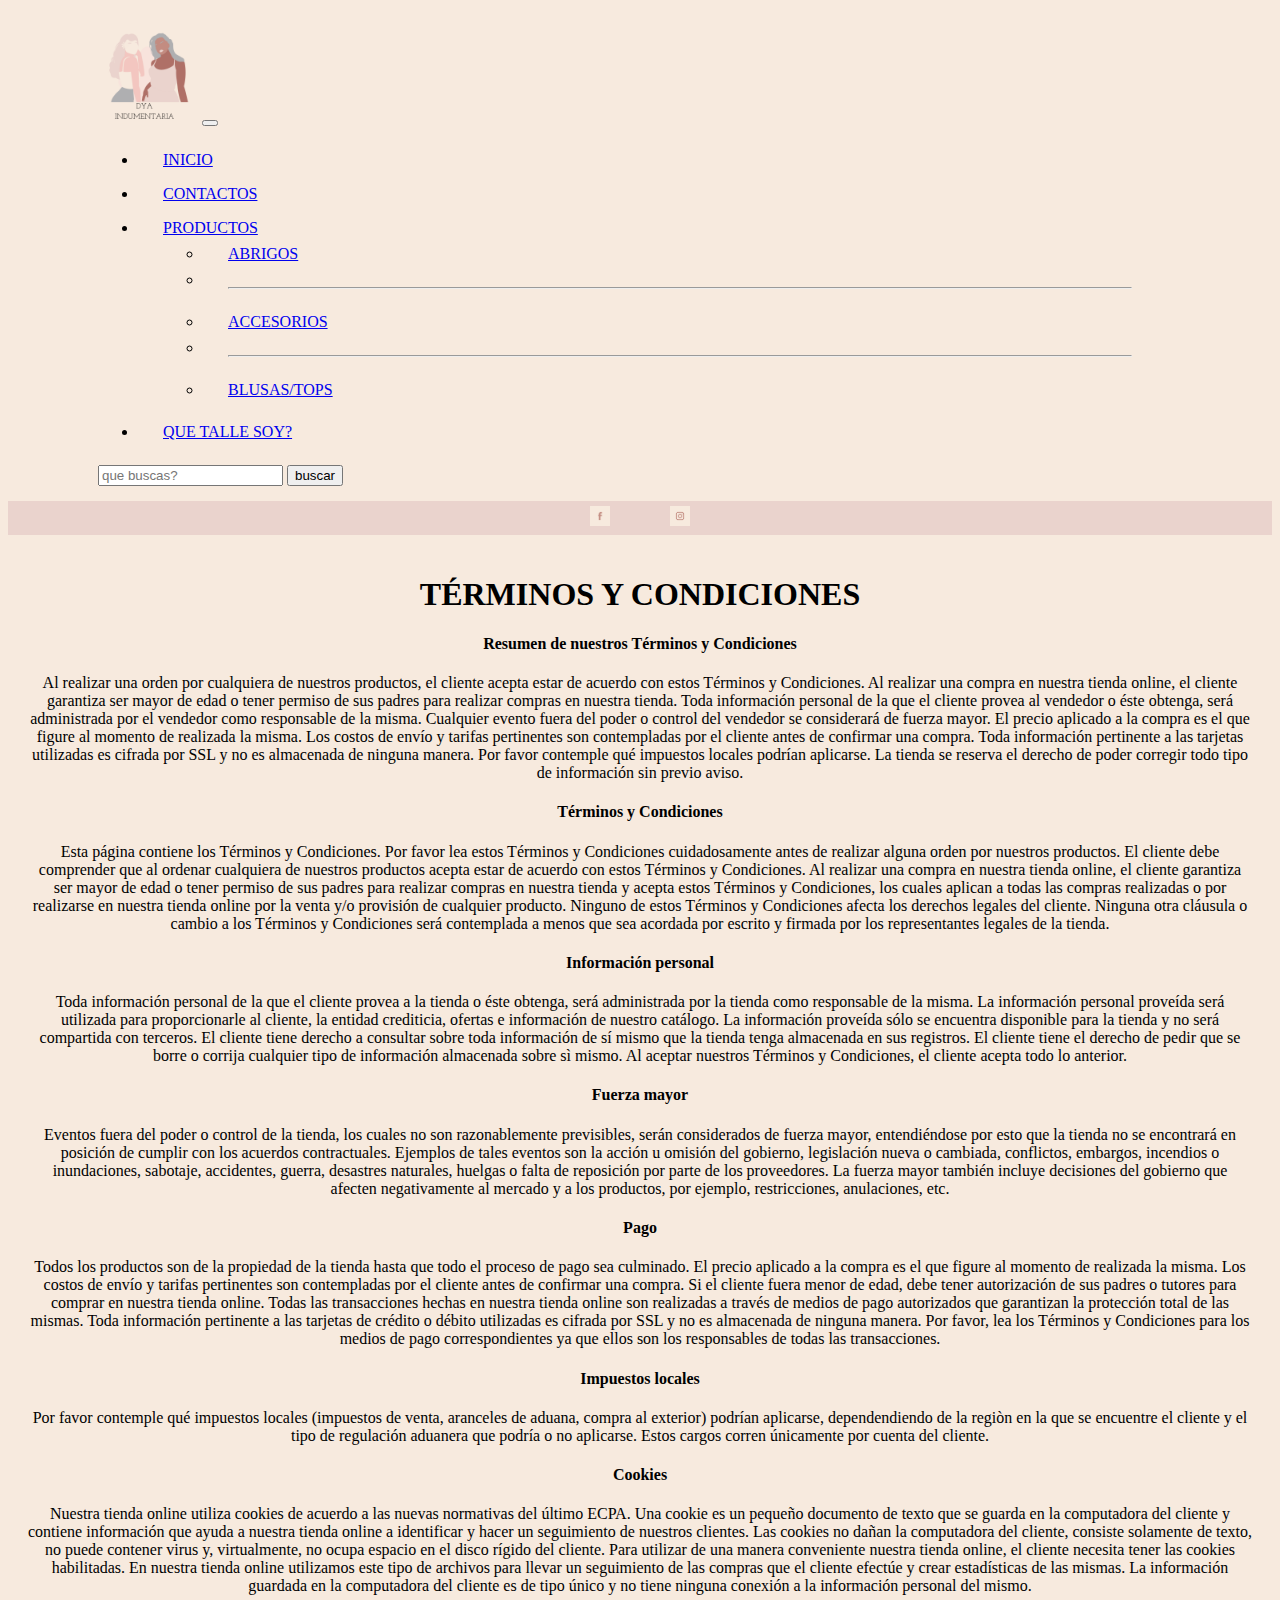
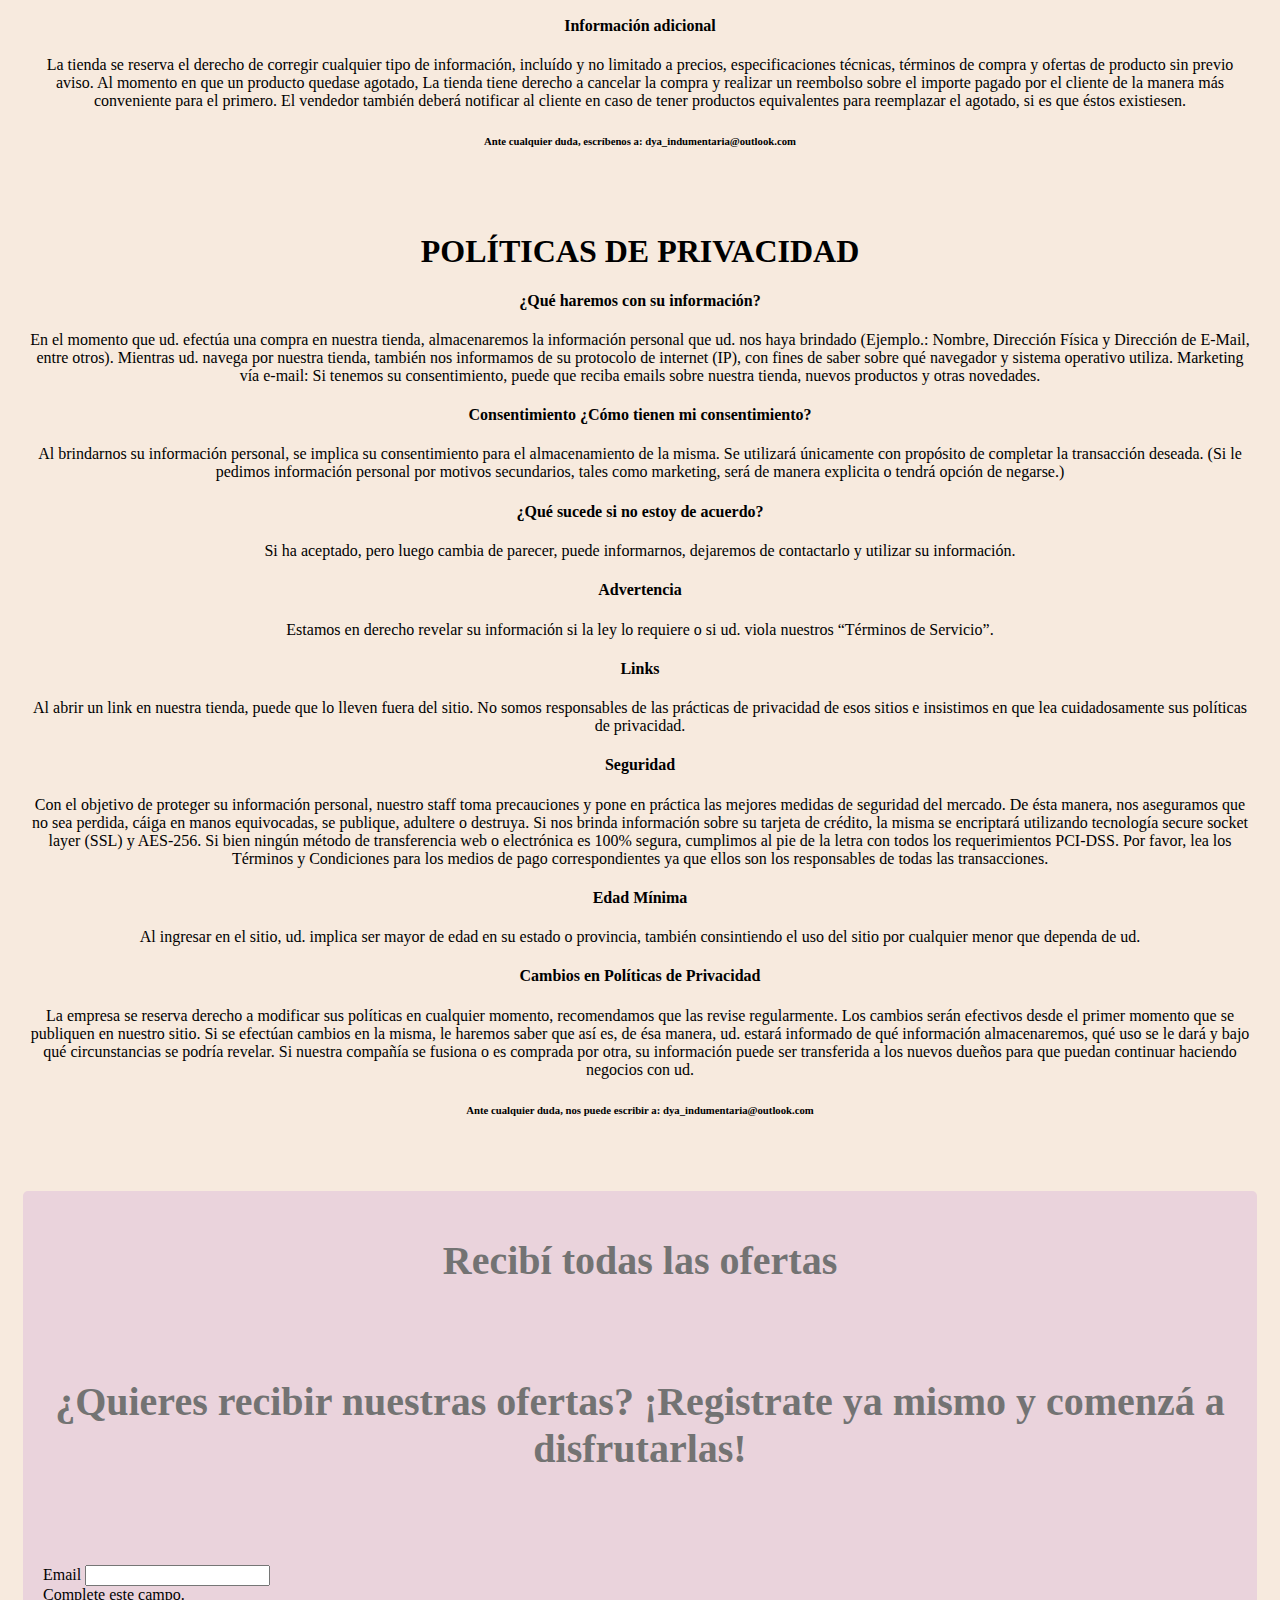
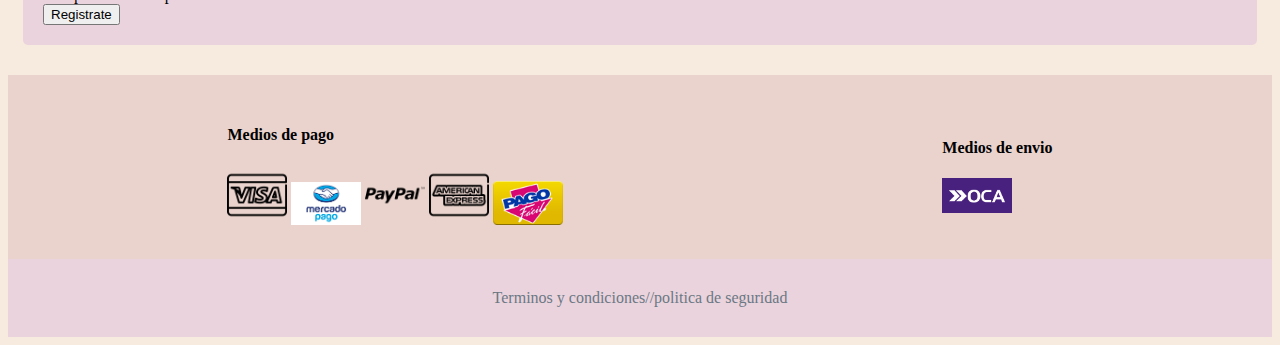
<file: tyc.html>
<!doctype html>
<html lang="en">
  <head>
    <!-- Required meta tags -->
    <meta charset="utf-8">
    <meta name="viewport" content="width=device-width, initial-scale=1">

    <!-- Bootstrap CSS -->
    <link href="https://cdn.jsdelivr.net/npm/bootstrap@5.0.1/dist/css/bootstrap.min.css" rel="stylesheet" 
    integrity="sha384-+0n0xVW2eSR5OomGNYDnhzAbDsOXxcvSN1TPprVMTNDbiYZCxYbOOl7+AMvyTG2x" crossorigin="anonymous">

    <!--CSS-->
    <link rel="stylesheet" href="style.css">

    <!--Fonts-->
    <link rel="preconnect" href="https://fonts.gstatic.com">
    <link href="https://fonts.googleapis.com/css2?family=Viaoda+Libre&display=swap" rel="stylesheet">

    <title>terminos y condiciones  dya indumentaria femenina</title>
  </head>
  
  <body>
     <header>
         <!--Navbar-->
         <nav class="navbar navbar-expand-lg navbar-light bg-light menu-conteiner">
             <div class="container">
                 <img src="images/DYA.png" alt="en esta imagen se observa el logo de dya indumentaria femenina." width="100px">
                 <button class="navbar-toggler" type="button" data-bs-toggle="collapse" data-bs-target="#navbarSupportedContent" aria-controls="navbarSupportedContent" aria-expanded="false" aria-label="Toggle navigation">
                     <span class="navbar-toggler-icon"></span>
                 </button>
                  <div class="collapse navbar-collapse d-flex justify-content-center w-100" id="navbarSupportedContent">
                     <ul class="navbar-nav me-auto mb-2 mb-lg-0">
                         <li class="nav-item">
                             <a class="nav-link active" aria-current="page" href="index.html">inicio</a>
                         </li>
                         <li class="nav-item">
                             <a class="nav-link" href="contactos.html">contactos</a>
                         </li>
                         <li class="nav-item dropdown">
                             <a class="nav-link dropdown-toggle" href="productos.html" id="navbarDropdown" role="button" data-bs-toggle="dropdown" aria-expanded="false">
                                Productos
                             </a>
                             <ul class="dropdown-menu" aria-labelledby="navbarDropdown">
                                 <li><a class="dropdown-item" href="productos.html" id="Abrigos">abrigos</a></li>
                                 <li><hr class="dropdown-divider"></li>
                                 <li><a class="dropdown-item" href="productos.html" id="Accesorios">accesorios</a></li>
                                 <li><hr class="dropdown-divider"></li>
                                 <li><a class="dropdown-item" href="productos.html" id="Remeras">blusas/tops</a></li>
                             </ul>
                         </li>
                         <li class="nav-item">
                             <a class="nav-link" href="talles.html">Que talle soy?</a>
                         </li>
                      </ul>
                     <form class="d-flex">
                         <input class="form-control me-2" type="search" placeholder="que buscas?" aria-label="Search">
                         <button class="btn btn-outline-success" type="submit">buscar</button>
                     </form>
                  </div>
             </div>
         </nav>
          <!--Fin Navbar--> 
      
         <!--Redes-->
         <nav class="redes-conteiner">
             <div class="redes">
                 <div class="facebook"> 
                     <a href="https://www.facebook.com/" target="_blank">
                     <img src="images/facebook.png" alt="Facebook" width="20px"></a>
                 </div>

                 <div class="instagram"> 
                     <a href="https://instagram.com/dyaindumentaria.ok?igshid=13k0hocmpw1un" target="_blank">
                     <img src="images/instagram.png" alt="Instagram" width="20px"></a>
                 </div>
             </div>
         </nav> 
         <!--Fin Redes-->
     </header>

     
      <article>
          <!--Terminos y condiciones-->
         <section class="tyc-container">
             <h1>TÉRMINOS Y CONDICIONES</h1>
             <h4>Resumen de nuestros Términos y Condiciones</h4>
             <p>Al realizar una orden por cualquiera de nuestros productos, el cliente acepta estar de acuerdo con estos Términos y Condiciones.
                 Al realizar una compra en nuestra tienda online, el cliente garantiza ser mayor de edad o tener permiso de sus padres para realizar compras en nuestra tienda.
                 Toda información personal de la que el cliente provea al vendedor o éste obtenga, será administrada por el vendedor como responsable de la misma.
                 Cualquier evento fuera del poder o control del vendedor se considerará de fuerza mayor.
                 El precio aplicado a la compra es el que figure al momento de realizada la misma.
                 Los costos de envío y tarifas pertinentes son contempladas por el cliente antes de confirmar una compra.
                 Toda información pertinente a las tarjetas utilizadas es cifrada por SSL y no es almacenada de ninguna manera.
                 Por favor contemple qué impuestos locales podrían aplicarse.
                 La tienda se reserva el derecho de poder corregir todo tipo de información sin previo aviso.
             </p>

               <h4>Términos y Condiciones</h4>
               <p>
                 Esta página contiene los Términos y Condiciones. Por favor lea estos Términos y Condiciones cuidadosamente antes de realizar alguna orden por nuestros productos. 
                 El cliente debe comprender que al ordenar cualquiera de nuestros productos acepta estar de acuerdo con estos Términos y Condiciones.
                 Al realizar una compra en nuestra tienda online, el cliente garantiza ser mayor de edad o tener permiso de sus padres para realizar compras en nuestra tienda y acepta estos Términos y Condiciones, 
                 los cuales aplican a todas las compras realizadas o por realizarse en nuestra tienda online por la venta y/o provisión de cualquier producto.
                 Ninguno de estos Términos y Condiciones afecta los derechos legales del cliente. 
                 Ninguna otra cláusula o cambio a los Términos y Condiciones será contemplada a menos que sea acordada por escrito y firmada por los representantes legales de la tienda.
              </p>

             <h4>Información personal</h4>
              <p>
                 Toda información personal de la que el cliente provea a la tienda o éste obtenga, será administrada por la tienda como responsable de la misma. 
                 La información personal proveída será utilizada para proporcionarle al cliente, la entidad crediticia, ofertas e información de nuestro catálogo. 
                 La información proveída sólo se encuentra disponible para la tienda y no será compartida con terceros. 
                 El cliente tiene derecho a consultar sobre toda información de sí mismo que la tienda tenga almacenada en sus registros. 
                 El cliente tiene el derecho de pedir que se borre o corrija cualquier tipo de información almacenada sobre sì mismo. 
                 Al aceptar nuestros Términos y Condiciones, el cliente acepta todo lo anterior.
             </p>

             <h4>Fuerza mayor</h4>
             <p>
                 Eventos fuera del poder o control de la tienda, los cuales no son razonablemente previsibles, serán considerados de fuerza mayor, 
                 entendiéndose por esto que la tienda no se encontrará en posición de cumplir con los acuerdos contractuales. Ejemplos de tales eventos son la acción u omisión del gobierno, 
                 legislación nueva o cambiada, conflictos, embargos, incendios o inundaciones, sabotaje, accidentes, guerra, desastres naturales, huelgas o falta de reposición por parte de los proveedores. 
                 La fuerza mayor también incluye decisiones del gobierno que afecten negativamente al mercado y a los productos, por ejemplo, restricciones, anulaciones, etc.
             </p>

             <h4>Pago</h4>
             <p>
                 Todos los productos son de la propiedad de la tienda hasta que todo el proceso de pago sea culminado. El precio aplicado a la compra es el que figure al momento de realizada la misma. 
                 Los costos de envío y tarifas pertinentes son contempladas por el cliente antes de confirmar una compra. Si el cliente fuera menor de edad, debe tener autorización de sus padres o tutores para comprar en nuestra tienda online. 
                 Todas las transacciones hechas en nuestra tienda online son realizadas a través de medios de pago autorizados que garantizan la protección total de las mismas. 
                 Toda información pertinente a las tarjetas de crédito o débito utilizadas es cifrada por SSL y no es almacenada de ninguna manera. 
                 Por favor, lea los Términos y Condiciones para los medios de pago correspondientes ya que ellos son los responsables de todas las transacciones.
              </p>

              <h4>Impuestos locales</h4>
              <p>
                 Por favor contemple qué impuestos locales (impuestos de venta, aranceles de aduana, compra al exterior) podrían aplicarse, 
                 dependendiendo de la regiòn en la que se encuentre el cliente y el tipo de regulación aduanera que podría o no aplicarse. 
                 Estos cargos corren únicamente por cuenta del cliente.
              </p>

              <h4>Cookies</h4>
               <p>
                 Nuestra tienda online utiliza cookies de acuerdo a las nuevas normativas del último ECPA. 
                 Una cookie es un pequeño documento de texto que se guarda en la computadora del cliente y contiene información que ayuda a nuestra tienda online a identificar y hacer un seguimiento de nuestros clientes. 
                 Las cookies no dañan la computadora del cliente, consiste solamente de texto, no puede contener virus y, virtualmente, no ocupa espacio en el disco rígido del cliente.
                 Para utilizar de una manera conveniente nuestra tienda online, 
                 el cliente necesita tener las cookies habilitadas. En nuestra tienda online utilizamos este tipo de archivos para llevar un seguimiento de las compras que el cliente efectúe y crear estadísticas de las mismas. 
                 La información guardada en la computadora del cliente es de tipo único y no tiene ninguna conexión a la información personal del mismo.
              </p>

             <h4>Información adicional</h4>
              <p>
                 La tienda se reserva el derecho de corregir cualquier tipo de información, incluído y no limitado a precios, especificaciones técnicas, términos de compra y ofertas de producto sin previo aviso. 
                 Al momento en que un producto quedase agotado, La tienda tiene derecho a cancelar la compra y realizar un reembolso sobre el importe pagado por el cliente de la manera más conveniente para el primero.
                 El vendedor también deberá notificar al cliente en caso de tener productos equivalentes para reemplazar el agotado, si es que éstos existiesen.
               </p>
             <h6> Ante cualquier duda, escríbenos a: dya_indumentaria@outlook.com</h6>
         </section>

         <section class="pdp-container">
             <h1>POLÍTICAS DE PRIVACIDAD</h1>
             <h4>¿Qué haremos con su información?</h4>
             <p>
                 En el momento que ud. efectúa una compra en nuestra tienda, almacenaremos la información personal que ud. nos haya brindado (Ejemplo.: Nombre, Dirección Física y Dirección de E-Mail, entre otros). 
                 Mientras ud. navega por nuestra tienda, también nos informamos de su protocolo de internet (IP), con fines de saber sobre qué navegador y sistema operativo utiliza.
                 Marketing vía e-mail: Si tenemos su consentimiento, puede que reciba emails sobre nuestra tienda, nuevos productos y otras novedades.
              </p>

             <h4>Consentimiento
               ¿Cómo tienen mi consentimiento?</h4>
               <p>
                  Al brindarnos su información personal, se implica su consentimiento para el almacenamiento de la misma. Se utilizará únicamente con propósito de completar la transacción deseada. 
                 (Si le pedimos información personal por motivos secundarios, tales como marketing, será de manera explicita o tendrá opción de negarse.)
              </p>

              <h4>¿Qué sucede si no estoy de acuerdo?</h4>
              <p>
                  Si ha aceptado, pero luego cambia de parecer, puede informarnos, dejaremos de contactarlo y utilizar su información.
              </p>

               <h4>Advertencia</h4>
               <p>
                 Estamos en derecho revelar su información si la ley lo requiere o si ud. viola nuestros “Términos de Servicio”.
               </p>

             <h4>Links</h4>
             <p>
                 Al abrir un link en nuestra tienda, puede que lo lleven fuera del sitio. No somos responsables de las prácticas de privacidad de esos sitios e insistimos en que lea cuidadosamente sus políticas de privacidad.
             </p>

             <h4>Seguridad</h4>
             <p>
                 Con el objetivo de proteger su información personal, nuestro staff toma precauciones y pone en práctica las mejores medidas de seguridad del mercado.
                 De ésta manera, nos aseguramos que no sea perdida, cáiga en manos equivocadas, se publique, adultere o destruya.
                 Si nos brinda información sobre su tarjeta de crédito, la misma se encriptará utilizando tecnología secure socket layer (SSL) y AES-256. 
                 Si bien ningún método de transferencia web o electrónica es 100% segura, cumplimos al pie de la letra con todos los requerimientos PCI-DSS.
                 Por favor, lea los Términos y Condiciones para los medios de pago correspondientes ya que ellos son los responsables de todas las transacciones.
              </p>

             <h4>Edad Mínima</h4>
              <p>
                 Al ingresar en el sitio, ud. implica ser mayor de edad en su estado o provincia, también consintiendo el uso del sitio por cualquier menor que dependa de ud.
             </p>

               <h4>Cambios en Políticas de Privacidad</h4>
               <p>
                 La empresa se reserva derecho a modificar sus políticas en cualquier momento, recomendamos que las revise regularmente. 
                 Los cambios serán efectivos desde el primer momento que se publiquen en nuestro sitio.
                 Si se efectúan cambios en la misma, le haremos saber que así es, de ésa manera, ud. estará informado de qué información almacenaremos, qué uso se le dará y bajo qué circunstancias se podría revelar.
                 Si nuestra compañía se fusiona o es comprada por otra, su información puede ser transferida a los nuevos dueños para que puedan continuar haciendo negocios con ud.
              </p>

              <h6>Ante cualquier duda, nos puede escribir a: dya_indumentaria@outlook.com</h6>
          </section>
     </article>

     <footer>
         <!--Registrate-->
         <section class="registrate">
             <h1>Recibí todas las ofertas</h1>
             <h6>¿Quieres recibir nuestras ofertas? ¡Registrate ya mismo y comenzá a disfrutarlas!</h6>
             <form>
                 <div class="mb-3">
                     <label for="exampleInputEmail1" class="form-label text-center">Email</label>
                     <input type="email" class="form-control" id="exampleInputEmail1" aria-describedby="emailHelp">
                     <div id="emailHelp" class="form-text text-center">Complete este campo.</div>
                 </div>
          
                 <div class="d-grid gap-2 col-2 mx-auto">
                     <button type="submit" class="btn btn-primary btn-dark">Registrate</button>
                 </div>
             </form>
         </section>
         <!--Fin Registrate-->
  
         <!--Medios de pago//envios-->
         <section class="medios-container">
             <section class="medios-container-second">
                 <section class="medios">
                     <h4 class="style-paragraph">Medios de pago</h4>
                     <img src="images/visa.png" alt="tarjeta visa" width="60px">
                     <img src="images/mercadopago@2x.png" alt="Mercado pago" width="70px">
                     <img src="images/logotipo-de-paypal.png" alt="paypal" width="60px">
                     <img src="images/american-express.png" alt="american express"  width="60px">
                     <img src="images/pagofacil@2x.png" alt="Pago facil" width="70px">
                 </section>
  
                 <section class="medios">
                     <h4>Medios de envio</h4>
                     <img src="images/oca@2x.png" alt="OCA" width="70px">
                 </section>
              </section>
              <!--Fin Medios de pago//envios-->
  
              <!--Terminos y condiciones//politica de seguridad-->
              <div class="tyc">
                 <a href="tyc.html">Terminos y condiciones//politica de seguridad</a>
             </div>
          </section>
      </footer>

      <!--JS-->
     <script src="https://cdn.jsdelivr.net/npm/@popperjs/core@2.9.2/dist/umd/popper.min.js" integrity="sha384-IQsoLXl5PILFhosVNubq5LC7Qb9DXgDA9i+tQ8Zj3iwWAwPtgFTxbJ8NT4GN1R8p" crossorigin="anonymous"></script>
     <script src="https://cdn.jsdelivr.net/npm/bootstrap@5.0.1/dist/js/bootstrap.min.js" integrity="sha384-Atwg2Pkwv9vp0ygtn1JAojH0nYbwNJLPhwyoVbhoPwBhjQPR5VtM2+xf0Uwh9KtT" crossorigin="anonymous"></script>
  </body>
</html>
</file>
<file: style.css>
body {
    background-color: #f7eade !important;
  }
  
  .menu-conteiner {
    padding: 15px 90px !important;
    background-color: #f7eade !important;
    font-family: "Josefin Slab", serif !important;
    text-transform: uppercase;
  }
  .menu-conteiner li {
    padding: 8px 25px !important;
    margin: auto !important;
  }
  
  .redes-conteiner {
    display: flex;
    justify-content: center;
    align-items: center;
    padding: 5px;
    background-color: #ead3cd;
    font-family: "Josefin Slab", serif;
  }
  .redes-conteiner .redes {
    display: flex;
    justify-content: center;
    align-items: center;
    padding: 0;
    background-color: #ead3cd;
    font-family: "Josefin Slab", serif;
  }
  .redes-conteiner .instagram {
    margin-left: 60px;
  }
  
  /*Article index*/
  .destacados {
    padding: 40px;
    color: #737373;
    font-family: "Josefin Slab", serif;
    text-align: center;
    font-size: 50px;
  }
  
  /*Article tyc*/
  .tyc-container {
    text-align: center;
    padding: 20px;
    margin: auto;
  }
  
  .pdp-container {
    text-align: center;
    padding: 20px;
    margin: auto;
  }
  
  /*Article talles*/
  .table-container {
    padding-top: 60px;
    text-align: center;
  }
  .table-container table {
    margin: auto;
    padding: 20px;
    align-items: center;
    border: solid #737373 5px;
  }
  .table-container table tr, .table-container table td {
    border: solid #000 2px;
  }
  
  /*Article contactos*/
  .contactos-container {
    padding: top(60px);
    color: #737373;
    font-family: "Josefin Slab", serif;
    text-align: center;
    font-size: 10px;
  }
  .contactos-container h2, .contactos-container h3 {
    font-family: "Josefin Slab", serif;
    font-size: 24px;
    color: #6a7885;
  }
  .contactos-container .email-container {
    padding: 60px;
  }
  .contactos-container .email-container .email {
    padding: 5px;
  }
  
  /*footer*/
  .registrate {
    background-color: #ead3dc;
    margin: 30px 15px;
    padding: 20px;
    border-radius: 5px;
  }
  .registrate h1, .registrate h6 {
    padding: 0;
    color: #737373;
    font-family: "Josefin Slab", serif;
    text-align: center;
    font-size: 40px;
  }
  
  .medios-container {
    background-color: #ead3dc;
  }
  .medios-container .medios-container-second {
    display: flex;
    justify-content: center;
    align-items: center;
    padding: 30px;
    background-color: #ead3cd;
    font-family: "Josefin Slab", serif;
  }
  .medios-container .medios-container-second .medios {
    margin: auto;
  }
  
  .tyc, .tyc a {
    padding: 30px;
    text-align: center;
    text-decoration: none;
    color: #6a7885;
  }
  
  /*# sourceMappingURL=style-css.map */
</file>
